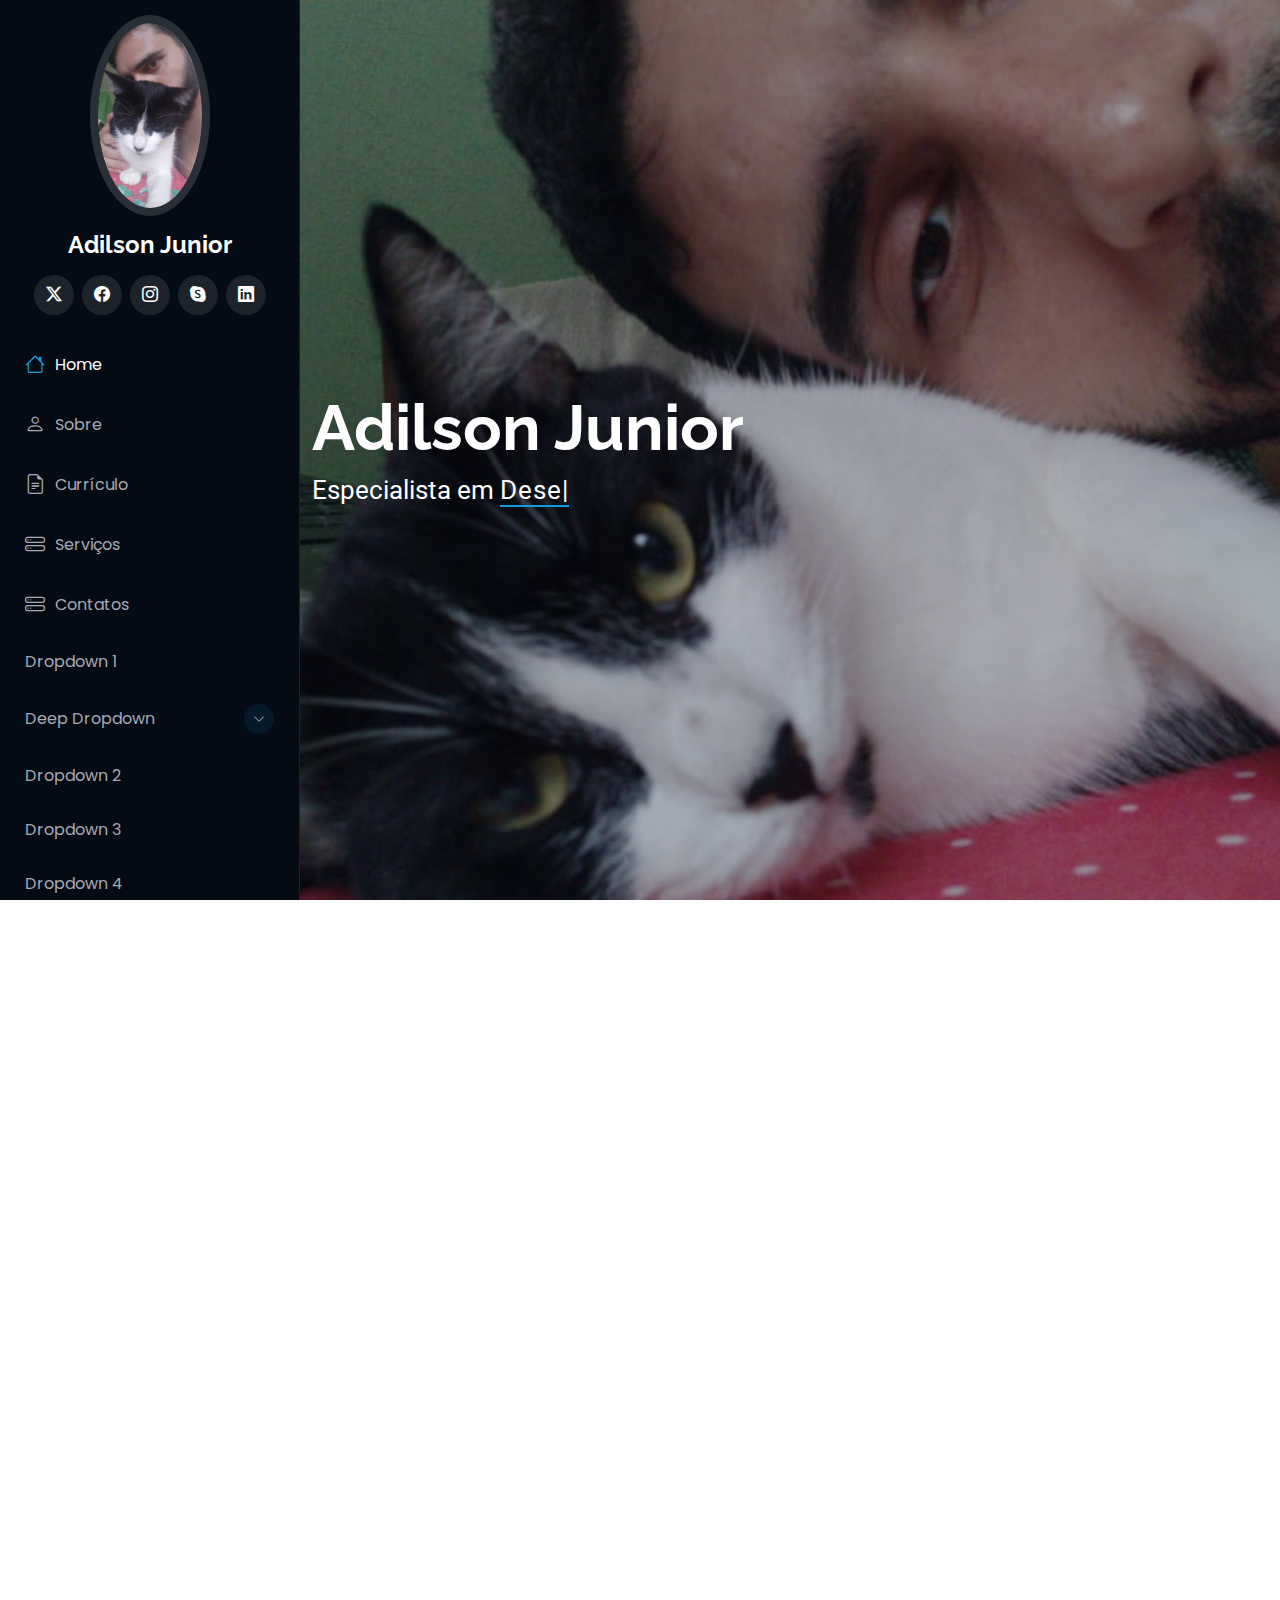
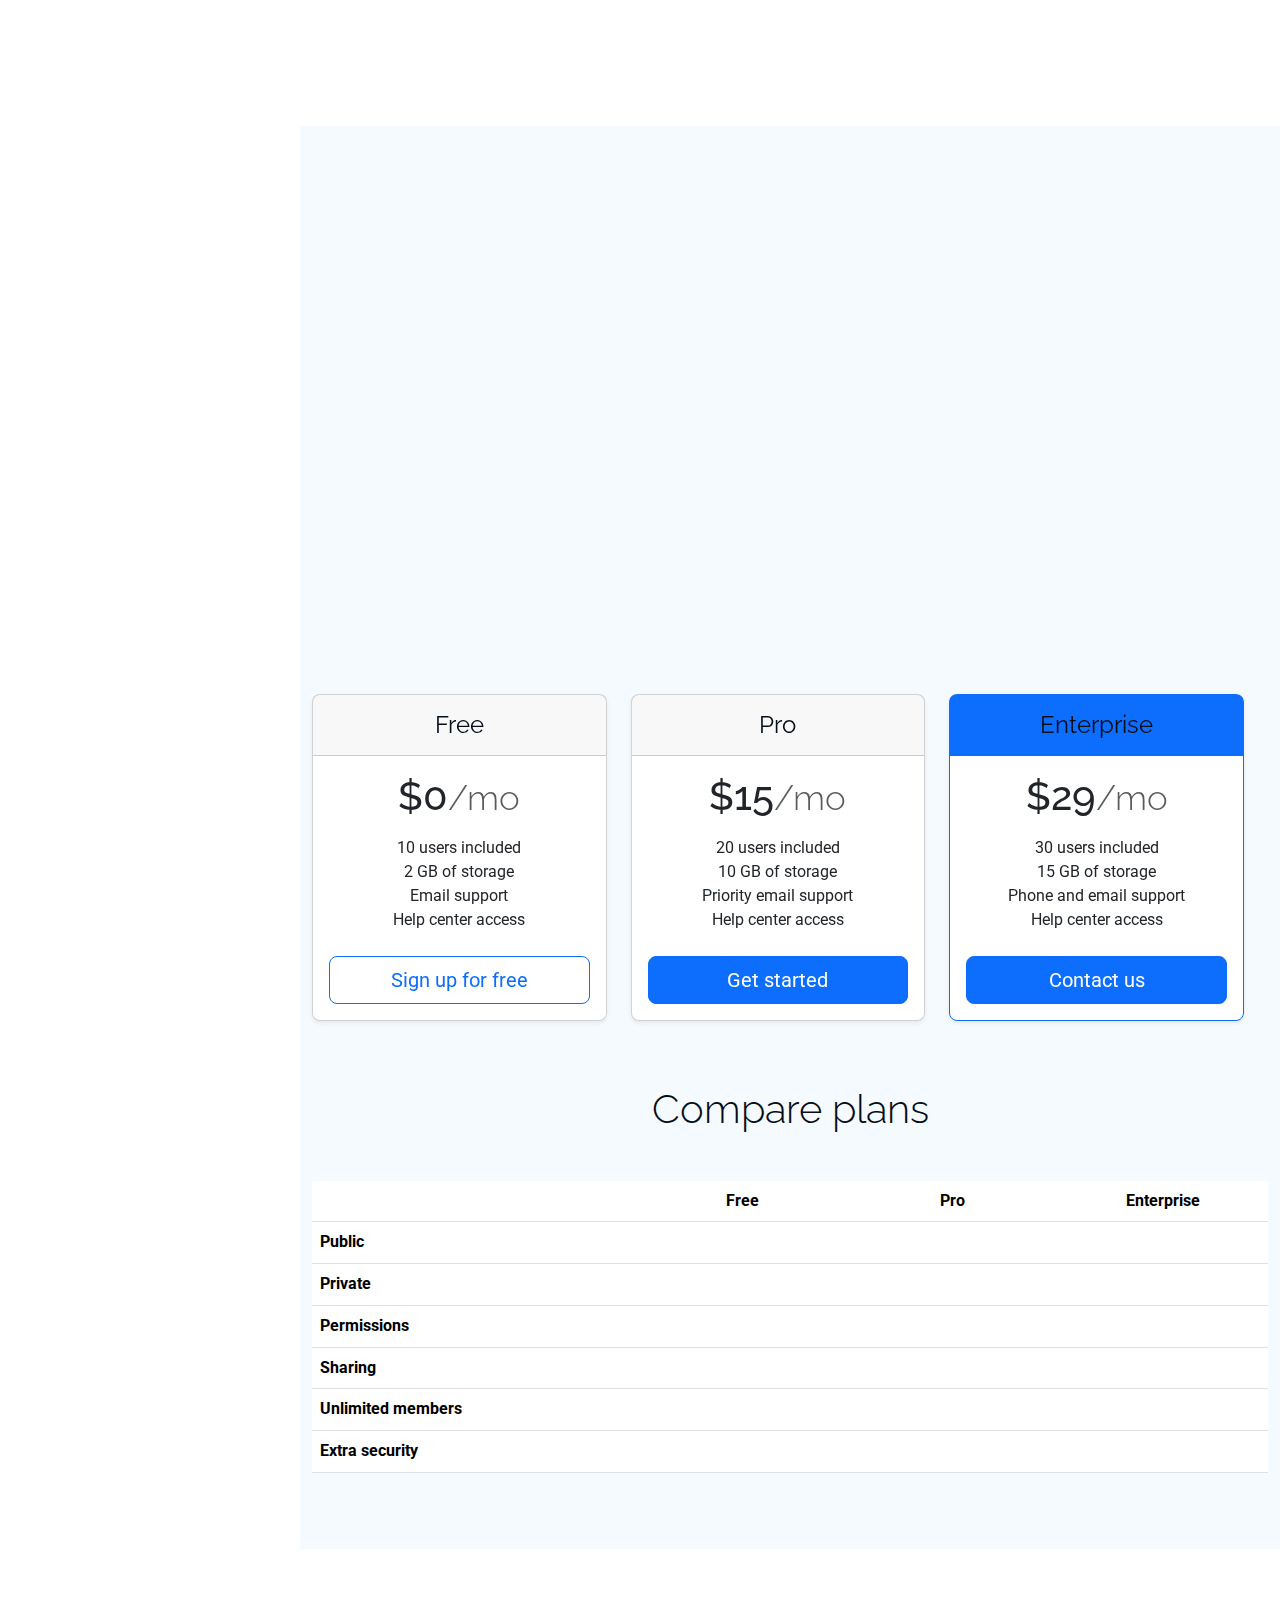
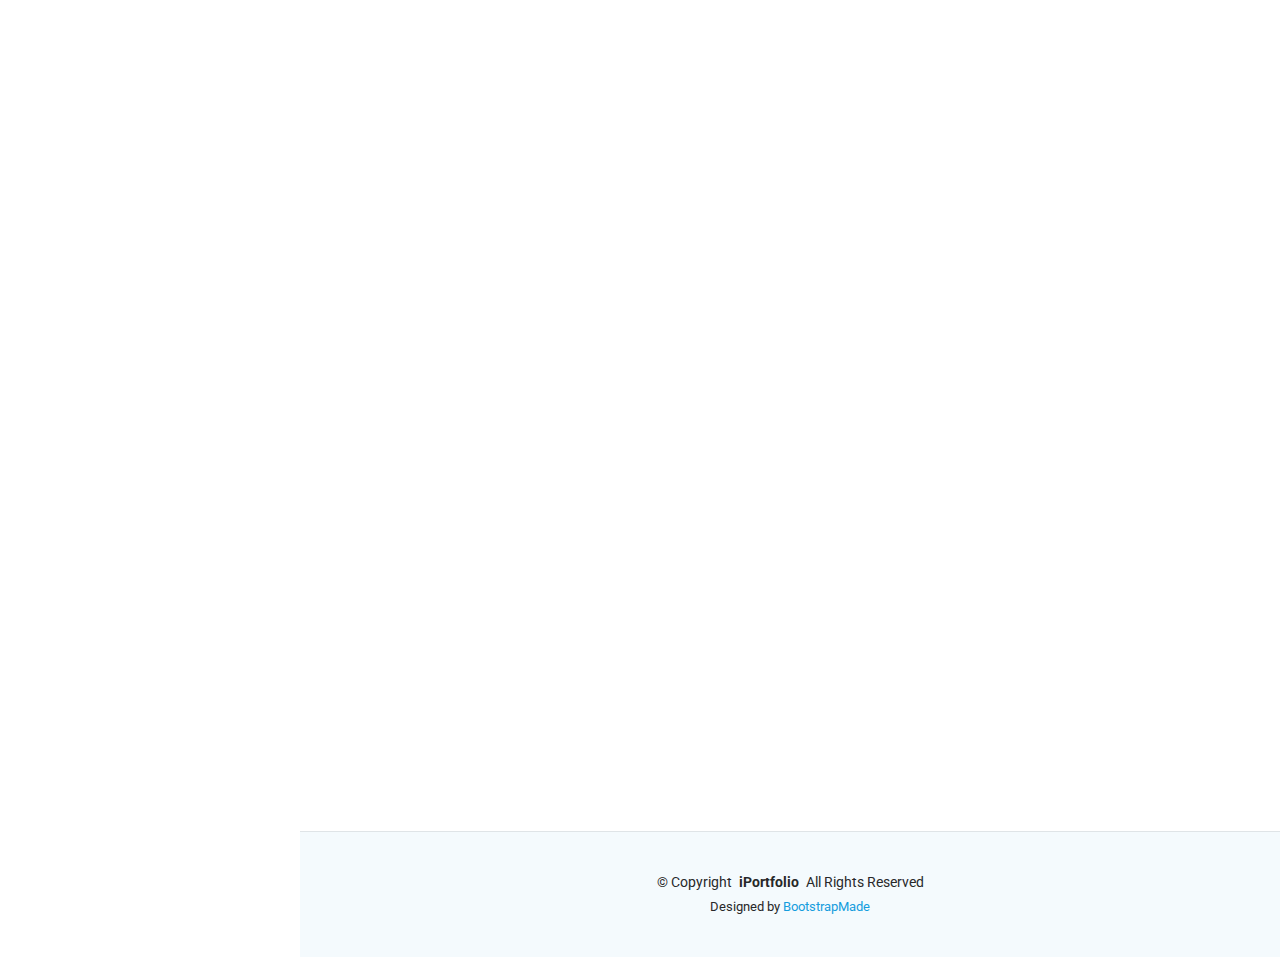
<file: index.html>
<!DOCTYPE html>
<html lang="pt-br">

<head>
  <meta charset="utf-8">
  <meta content="width=device-width, initial-scale=1.0" name="viewport">
  <title>Adilson Junior</title>
  <meta content="" name="description">
  <meta content="" name="keywords">

  <!-- Favicons -->
  <link href="assets/img/favicon.ico" rel="icon">
  <link href="assets/img/apple-touch-icon.png" rel="apple-touch-icon">

  <!-- Fonts -->
  <link href="https://fonts.googleapis.com" rel="preconnect">
  <link href="https://fonts.gstatic.com" rel="preconnect" crossorigin>
  <link href="https://fonts.googleapis.com/css2?family=Roboto:ital,wght@0,100;0,300;0,400;0,500;0,700;0,900;1,100;1,300;1,400;1,500;1,700;1,900&family=Poppins:ital,wght@0,100;0,200;0,300;0,400;0,500;0,600;0,700;0,800;0,900;1,100;1,200;1,300;1,400;1,500;1,600;1,700;1,800;1,900&family=Raleway:ital,wght@0,100;0,200;0,300;0,400;0,500;0,600;0,700;0,800;0,900;1,100;1,200;1,300;1,400;1,500;1,600;1,700;1,800;1,900&display=swap" rel="stylesheet">

  <!-- Vendor CSS Files -->
  <link href="assets/vendor/bootstrap/css/bootstrap.min.css" rel="stylesheet">
  <link href="assets/vendor/bootstrap-icons/bootstrap-icons.css" rel="stylesheet">
  <link href="assets/vendor/aos/aos.css" rel="stylesheet">
  <link href="assets/vendor/glightbox/css/glightbox.min.css" rel="stylesheet">
  <link href="assets/vendor/swiper/swiper-bundle.min.css" rel="stylesheet">

  <!-- Main CSS File -->
  <link href="assets/css/main.css" rel="stylesheet">

  <!-- =======================================================
  * Template Name: iPortfolio
  * Template URL: https://bootstrapmade.com/iportfolio-bootstrap-portfolio-websites-template/
  * Updated: Jun 29 2024 with Bootstrap v5.3.3
  * Author: BootstrapMade.com
  * License: https://bootstrapmade.com/license/
  ======================================================== -->
</head>

<body class="index-page">

  <header id="header" class="header dark-background d-flex flex-column">
    <i class="header-toggle d-xl-none bi bi-list"></i>

    <div class="profile-img">
      <img src="assets/img/my-profile-img.jpg" alt="" class="img-fluid rounded-circle">
    </div>

    <a href="index.html" class="logo d-flex align-items-center justify-content-center">
      <!-- Uncomment the line below if you also wish to use an image logo -->
      <!-- <img src="assets/img/logo.png" alt=""> -->
      <h1 class="sitename">Adilson Junior</h1>
    </a>

    <div class="social-links text-center">
      <a href="#" class="twitter"><i class="bi bi-twitter-x"></i></a>
      <a href="#" class="facebook"><i class="bi bi-facebook"></i></a>
      <a href="#" class="instagram"><i class="bi bi-instagram"></i></a>
      <a href="#" class="google-plus"><i class="bi bi-skype"></i></a>
      <a href="#" class="linkedin"><i class="bi bi-linkedin"></i></a>
    </div>

    <nav id="navmenu" class="navmenu">
      <ul>
        <li><a href="#hero" class="active"><i class="bi bi-house navicon"></i>Home</a></li>
        <li><a href="#about"><i class="bi bi-person navicon"></i>Sobre</a></li>
        <li><a href="#resume"><i class="bi bi-file-earmark-text navicon"></i>Currículo</a></li>
        <li><a href="#services"><i class="bi bi-hdd-stack navicon"></i>Serviços</a></li>
        <li><a href="#contact"><i class="bi bi-hdd-stack navicon"></i>Contatos</a></li>
          <ul>
            <li><a href="#">Dropdown 1</a></li>
            <li class="dropdown"><a href="#"><span>Deep Dropdown</span> <i class="bi bi-chevron-down toggle-dropdown"></i></a>
              <ul>
                <li><a href="#">Deep Dropdown 1</a></li>
                <li><a href="#">Deep Dropdown 2</a></li>
                <li><a href="#">Deep Dropdown 3</a></li>
                <li><a href="#">Deep Dropdown 4</a></li>
                <li><a href="#">Deep Dropdown 5</a></li>
              </ul>
            </li>
            <li><a href="#">Dropdown 2</a></li>
            <li><a href="#">Dropdown 3</a></li>
            <li><a href="#">Dropdown 4</a></li>
          </ul>
        </li>
        <li><a href="#contact"><i class="bi bi-envelope navicon"></i> Contact</a></li>
      </ul>
    </nav>

  </header>

  <main class="main">

    <!-- Hero Section -->
    <section id="hero" class="hero section dark-background">

      <img src="assets/img/hero-bg.jpg" alt="" data-aos="fade-in" class="">

      <div class="container" data-aos="fade-up" data-aos-delay="100">
        <h2>Adilson Junior</h2>
        <p>Especialista em <span class="typed" data-typed-items="HTML!, CSS!, JavaScript!">Desenvolvimento!</span><span class="typed-cursor typed-cursor--blink" aria-hidden="true"></span><span class="typed-cursor typed-cursor--blink" aria-hidden="true"></span></p>
      </div>

    </section><!-- /Hero Section -->

    <!-- About Section -->
    <section id="about" class="about section">

      <!-- Section Title -->
      <div class="container section-title" data-aos="fade-up">
        <h2>About</h2>
        <p>Magnam dolores commodi suscipit. Necessitatibus eius consequatur ex aliquid fuga eum quidem. Sit sint consectetur velit. Quisquam quos quisquam cupiditate. Et nemo qui impedit suscipit alias ea. Quia fugiat sit in iste officiis commodi quidem hic quas.</p>
      </div><!-- End Section Title -->

      <div class="container" data-aos="fade-up" data-aos-delay="100">

        <div class="row gy-4 justify-content-center">
          <div class="col-lg-4">
            <img src="assets/img/my-profile-img.jpg" class="img-fluid" alt="">
          </div>
          <div class="col-lg-8 content">
            <h2>UI/UX Designer &amp; Web Developer.</h2>
            <p class="fst-italic py-3">
              Lorem ipsum dolor sit amet, consectetur adipiscing elit, sed do eiusmod tempor incididunt ut labore et dolore
              magna aliqua.
            </p>
            <div class="row">
              <div class="col-lg-6">
                <ul>
                  <li><i class="bi bi-chevron-right"></i> <strong>Birthday:</strong> <span>1 May 1995</span></li>
                  <li><i class="bi bi-chevron-right"></i> <strong>Website:</strong> <span>www.example.com</span></li>
                  <li><i class="bi bi-chevron-right"></i> <strong>Phone:</strong> <span>+123 456 7890</span></li>
                  <li><i class="bi bi-chevron-right"></i> <strong>City:</strong> <span>São José de Ribamar - MA - Brasil.</span></li>
                </ul>
              </div>
              <div class="col-lg-6">
                <ul>
                  <li><i class="bi bi-chevron-right"></i> <strong>Age:</strong> <span>30</span></li>
                  <li><i class="bi bi-chevron-right"></i> <strong>Degree:</strong> <span>Master</span></li>
                  <li><i class="bi bi-chevron-right"></i> <strong>Email:</strong> <span>email@example.com</span></li>
                  <li><i class="bi bi-chevron-right"></i> <strong>Freelance:</strong> <span>Available</span></li>
                </ul>
              </div>
            </div>
            <p class="py-3">
              Officiis eligendi itaque labore et dolorum mollitia officiis optio vero. Quisquam sunt adipisci omnis et ut. Nulla accusantium dolor incidunt officia tempore. Et eius omnis.
              Cupiditate ut dicta maxime officiis quidem quia. Sed et consectetur qui quia repellendus itaque neque.
            </p>
          </div>
        </div>

      </div>

    </section><!-- /About Section -->

    <!-- Skills Section -->
    <section id="skills" class="skills section light-background">

      <!-- Section Title -->
      <div class="container section-title" data-aos="fade-up">
        <h2>Skills</h2>
        <p>Necessitatibus eius consequatur ex aliquid fuga eum quidem sint consectetur velit</p>
      </div><!-- End Section Title -->

      <div class="container" data-aos="fade-up" data-aos-delay="100">

        <div class="row skills-content skills-animation">

          <div class="col-lg-6">

            <div class="progress">
              <span class="skill"><span>HTML</span> <i class="val">100%</i></span>
              <div class="progress-bar-wrap">
                <div class="progress-bar" role="progressbar" aria-valuenow="100" aria-valuemin="0" aria-valuemax="100"></div>
              </div>
            </div><!-- End Skills Item -->

            <div class="progress">
              <span class="skill"><span>CSS</span> <i class="val">90%</i></span>
              <div class="progress-bar-wrap">
                <div class="progress-bar" role="progressbar" aria-valuenow="90" aria-valuemin="0" aria-valuemax="100"></div>
              </div>
            </div><!-- End Skills Item -->

            <div class="progress">
              <span class="skill"><span>JavaScript</span> <i class="val">75%</i></span>
              <div class="progress-bar-wrap">
                <div class="progress-bar" role="progressbar" aria-valuenow="75" aria-valuemin="0" aria-valuemax="100"></div>
              </div>
            </div><!-- End Skills Item -->

          </div>

          <div class="col-lg-6">

            <div class="progress">
              <span class="skill"><span>PHP</span> <i class="val">80%</i></span>
              <div class="progress-bar-wrap">
                <div class="progress-bar" role="progressbar" aria-valuenow="80" aria-valuemin="0" aria-valuemax="100"></div>
              </div>
            </div><!-- End Skills Item -->

            <div class="progress">
              <span class="skill"><span>WordPress/CMS</span> <i class="val">90%</i></span>
              <div class="progress-bar-wrap">
                <div class="progress-bar" role="progressbar" aria-valuenow="90" aria-valuemin="0" aria-valuemax="100"></div>
              </div>
            </div><!-- End Skills Item -->

            <div class="progress">
              <span class="skill"><span>Photoshop</span> <i class="val">55%</i></span>
              <div class="progress-bar-wrap">
                <div class="progress-bar" role="progressbar" aria-valuenow="55" aria-valuemin="0" aria-valuemax="100"></div>
              </div>
            </div><!-- End Skills Item -->

          </div>

        </div>

      </div>

    </section><!-- /Skills Section -->

    <!-- Resume Section -->
    <section id="resume" class="resume section">

      <!-- Section Title -->
      <div class="container section-title" data-aos="fade-up">
        <h2>Resume</h2>
        <p>Magnam dolores commodi suscipit. Necessitatibus eius consequatur ex aliquid fuga eum quidem. Sit sint consectetur velit. Quisquam quos quisquam cupiditate. Et nemo qui impedit suscipit alias ea. Quia fugiat sit in iste officiis commodi quidem hic quas.</p>
      </div><!-- End Section Title -->

      <div class="container">

        <div class="row">

          <div class="col-lg-6" data-aos="fade-up" data-aos-delay="100">
            <h3 class="resume-title">Sumary</h3>

            <div class="resume-item pb-0">
              <h4>Brandon Johnson</h4>
              <p><em>Innovative and deadline-driven Graphic Designer with 3+ years of experience designing and developing user-centered digital/print marketing material from initial concept to final, polished deliverable.</em></p>
              <ul>
                <li>Portland par 127,Orlando, FL</li>
                <li>(123) 456-7891</li>
                <li>alice.barkley@example.com</li>
              </ul>
            </div><!-- Edn Resume Item -->

            <h3 class="resume-title">Education</h3>
            <div class="resume-item">
              <h4>Master of Fine Arts &amp; Graphic Design</h4>
              <h5>2015 - 2016</h5>
              <p><em>Rochester Institute of Technology, Rochester, NY</em></p>
              <p>Qui deserunt veniam. Et sed aliquam labore tempore sed quisquam iusto autem sit. Ea vero voluptatum qui ut dignissimos deleniti nerada porti sand markend</p>
            </div><!-- Edn Resume Item -->

            <div class="resume-item">
              <h4>Bachelor of Fine Arts &amp; Graphic Design</h4>
              <h5>2010 - 2014</h5>
              <p><em>Rochester Institute of Technology, Rochester, NY</em></p>
              <p>Quia nobis sequi est occaecati aut. Repudiandae et iusto quae reiciendis et quis Eius vel ratione eius unde vitae rerum voluptates asperiores voluptatem Earum molestiae consequatur neque etlon sader mart dila</p>
            </div><!-- Edn Resume Item -->

          </div>

          <div class="col-lg-6" data-aos="fade-up" data-aos-delay="200">
            <h3 class="resume-title">Professional Experience</h3>
            <div class="resume-item">
              <h4>Senior graphic design specialist</h4>
              <h5>2019 - Present</h5>
              <p><em>Experion, New York, NY </em></p>
              <ul>
                <li>Lead in the design, development, and implementation of the graphic, layout, and production communication materials</li>
                <li>Delegate tasks to the 7 members of the design team and provide counsel on all aspects of the project. </li>
                <li>Supervise the assessment of all graphic materials in order to ensure quality and accuracy of the design</li>
                <li>Oversee the efficient use of production project budgets ranging from $2,000 - $25,000</li>
              </ul>
            </div><!-- Edn Resume Item -->

            <div class="resume-item">
              <h4>Graphic design specialist</h4>
              <h5>2017 - 2018</h5>
              <p><em>Stepping Stone Advertising, New York, NY</em></p>
              <ul>
                <li>Developed numerous marketing programs (logos, brochures,infographics, presentations, and advertisements).</li>
                <li>Managed up to 5 projects or tasks at a given time while under pressure</li>
                <li>Recommended and consulted with clients on the most appropriate graphic design</li>
                <li>Created 4+ design presentations and proposals a month for clients and account managers</li>
              </ul>
            </div><!-- Edn Resume Item -->

          </div>

        </div>

      </div>

    </section><!-- /Resume Section -->

    <!-- Services Section -->
    <section id="services" class="services section light-background">

      <!-- Section Title -->
      <div class="container section-title" data-aos="fade-up">
        <h2>Services</h2>
        <p>Magnam dolores commodi suscipit. Necessitatibus eius consequatur ex aliquid fuga eum quidem. Sit sint consectetur velit. Quisquam quos quisquam cupiditate. Et nemo qui impedit suscipit alias ea. Quia fugiat sit in iste officiis commodi quidem hic quas.</p>
      </div><!-- End Section Title -->

      <div class="container">

        <div class="row gy-4">

          <div class="col-lg-4 col-md-6 service-item d-flex" data-aos="fade-up" data-aos-delay="100">
            <div class="icon flex-shrink-0"><i class="bi bi-briefcase"></i></div>
            <div>
              <h4 class="title"><a href="service-details.html" class="stretched-link">Lorem Ipsum</a></h4>
              <p class="description">Voluptatum deleniti atque corrupti quos dolores et quas molestias excepturi sint occaecati cupiditate non provident</p>
            </div>
          </div>
          <!-- End Service Item -->

          <div class="col-lg-4 col-md-6 service-item d-flex" data-aos="fade-up" data-aos-delay="200">
            <div class="icon flex-shrink-0"><i class="bi bi-card-checklist"></i></div>
            <div>
              <h4 class="title"><a href="service-details.html" class="stretched-link">Dolor Sitema</a></h4>
              <p class="description">Minim veniam, quis nostrud exercitation ullamco laboris nisi ut aliquip ex ea commodo consequat tarad limino ata</p>
            </div>
          </div><!-- End Service Item -->

          <div class="col-lg-4 col-md-6 service-item d-flex" data-aos="fade-up" data-aos-delay="300">
            <div class="icon flex-shrink-0"><i class="bi bi-bar-chart"></i></div>
            <div>
              <h4 class="title"><a href="service-details.html" class="stretched-link">Sed ut perspiciatis</a></h4>
              <p class="description">Duis aute irure dolor in reprehenderit in voluptate velit esse cillum dolore eu fugiat nulla pariatur</p>
            </div>
          </div><!-- End Service Item -->

          <div class="col-lg-4 col-md-6 service-item d-flex" data-aos="fade-up" data-aos-delay="400">
            <div class="icon flex-shrink-0"><i class="bi bi-binoculars"></i></div>
            <div>
              <h4 class="title"><a href="service-details.html" class="stretched-link">Magni Dolores</a></h4>
              <p class="description">Excepteur sint occaecat cupidatat non proident, sunt in culpa qui officia deserunt mollit anim id est laborum</p>
            </div>
          </div><!-- End Service Item -->

          <div class="col-lg-4 col-md-6 service-item d-flex" data-aos="fade-up" data-aos-delay="500">
            <div class="icon flex-shrink-0"><i class="bi bi-brightness-high"></i></div>
            <div>
              <h4 class="title"><a href="service-details.html" class="stretched-link">Nemo Enim</a></h4>
              <p class="description">At vero eos et accusamus et iusto odio dignissimos ducimus qui blanditiis praesentium voluptatum deleniti atque</p>
            </div>
          </div><!-- End Service Item -->

          <div class="col-lg-4 col-md-6 service-item d-flex" data-aos="fade-up" data-aos-delay="600">
            <div class="icon flex-shrink-0"><i class="bi bi-calendar4-week"></i></div>
            <div>
              <h4 class="title"><a href="service-details.html" class="stretched-link">Eiusmod Tempor</a></h4>
              <p class="description">Et harum quidem rerum facilis est et expedita distinctio. Nam libero tempore, cum soluta nobis est eligendi</p>
            </div>
          </div><!-- End Service Item -->

            <div class="row row-cols-1 row-cols-md-3 mb-3 text-center">
              <div class="col">
                <div class="card mb-4 rounded-3 shadow-sm">
                  <div class="card-header py-3">
                    <h4 class="my-0 fw-normal">Free</h4>
                  </div>
                  <div class="card-body">
                    <h1 class="card-title pricing-card-title">$0<small class="text-body-secondary fw-light">/mo</small></h1>
                    <ul class="list-unstyled mt-3 mb-4">
                      <li>10 users included</li>
                      <li>2 GB of storage</li>
                      <li>Email support</li>
                      <li>Help center access</li>
                    </ul>
                    <a href="#contact" type="button" class="w-100 btn btn-lg btn-outline-primary">Sign up for free</a>
                  </div>
                </div>
              </div>
              <div class="col">
                <div class="card mb-4 rounded-3 shadow-sm">
                  <div class="card-header py-3">
                    <h4 class="my-0 fw-normal">Pro</h4>
                  </div>
                  <div class="card-body">
                    <h1 class="card-title pricing-card-title">$15<small class="text-body-secondary fw-light">/mo</small></h1>
                    <ul class="list-unstyled mt-3 mb-4">
                      <li>20 users included</li>
                      <li>10 GB of storage</li>
                      <li>Priority email support</li>
                      <li>Help center access</li>
                    </ul>
                    <button type="button" class="w-100 btn btn-lg btn-primary">Get started</button>
                  </div>
                </div>
              </div>
              <div class="col">
                <div class="card mb-4 rounded-3 shadow-sm border-primary">
                  <div class="card-header py-3 text-bg-primary border-primary">
                    <h4 class="my-0 fw-normal">Enterprise</h4>
                  </div>
                  <div class="card-body">
                    <h1 class="card-title pricing-card-title">$29<small class="text-body-secondary fw-light">/mo</small></h1>
                    <ul class="list-unstyled mt-3 mb-4">
                      <li>30 users included</li>
                      <li>15 GB of storage</li>
                      <li>Phone and email support</li>
                      <li>Help center access</li>
                    </ul>
                    <button type="button" class="w-100 btn btn-lg btn-primary">Contact us</button>
                  </div>
                </div>
              </div>
            </div>
        
            <h2 class="display-6 text-center mb-4">Compare plans</h2>
        
            <div class="table-responsive">
              <table class="table text-center">
                <thead>
                  <tr>
                    <th style="width: 34%;"></th>
                    <th style="width: 22%;">Free</th>
                    <th style="width: 22%;">Pro</th>
                    <th style="width: 22%;">Enterprise</th>
                  </tr>
                </thead>
                <tbody>
                  <tr>
                    <th scope="row" class="text-start">Public</th>
                    <td><svg class="bi" width="24" height="24"><use xlink:href="#check"></use></svg></td>
                    <td><svg class="bi" width="24" height="24"><use xlink:href="#check"></use></svg></td>
                    <td><svg class="bi" width="24" height="24"><use xlink:href="#check"></use></svg></td>
                  </tr>
                  <tr>
                    <th scope="row" class="text-start">Private</th>
                    <td></td>
                    <td><svg class="bi" width="24" height="24"><use xlink:href="#check"></use></svg></td>
                    <td><svg class="bi" width="24" height="24"><use xlink:href="#check"></use></svg></td>
                  </tr>
                </tbody>
        
                <tbody>
                  <tr>
                    <th scope="row" class="text-start">Permissions</th>
                    <td><svg class="bi" width="24" height="24"><use xlink:href="#check"></use></svg></td>
                    <td><svg class="bi" width="24" height="24"><use xlink:href="#check"></use></svg></td>
                    <td><svg class="bi" width="24" height="24"><use xlink:href="#check"></use></svg></td>
                  </tr>
                  <tr>
                    <th scope="row" class="text-start">Sharing</th>
                    <td></td>
                    <td><svg class="bi" width="24" height="24"><use xlink:href="#check"></use></svg></td>
                    <td><svg class="bi" width="24" height="24"><use xlink:href="#check"></use></svg></td>
                  </tr>
                  <tr>
                    <th scope="row" class="text-start">Unlimited members</th>
                    <td></td>
                    <td><svg class="bi" width="24" height="24"><use xlink:href="#check"></use></svg></td>
                    <td><svg class="bi" width="24" height="24"><use xlink:href="#check"></use></svg></td>
                  </tr>
                  <tr>
                    <th scope="row" class="text-start">Extra security</th>
                    <td></td>
                    <td></td>
                    <td><svg class="bi" width="24" height="24"><use xlink:href="#check"></use></svg></td>
                  </tr>
                </tbody>
              </table>
            </div>

        </div>

      </div>

    </section><!-- /Services Section -->

    <!-- Contact Section -->
    <section id="contact" class="contact section">

      <!-- Section Title -->
      <div class="container section-title" data-aos="fade-up">
        <h2>Contact</h2>
        <p>Necessitatibus eius consequatur ex aliquid fuga eum quidem sint consectetur velit</p>
      </div><!-- End Section Title -->

      <div class="container" data-aos="fade-up" data-aos-delay="100">

        <div class="row gy-4">

          <div class="col-lg-12">

            <div class="info-wrap">
              <div class="info-item d-flex" data-aos="fade-up" data-aos-delay="200">
                <i class="bi bi-geo-alt flex-shrink-0"></i>
                <div>
                  <h3>Address</h3>
                  <p>A108 Adam Street, New York, NY 535022</p>
                </div>
              </div><!-- End Info Item -->

              <div class="info-item d-flex" data-aos="fade-up" data-aos-delay="300">
                <i class="bi bi-telephone flex-shrink-0"></i>
                <div>
                  <h3>Call Us</h3>
                  <p>+1 5589 55488 55</p>
                </div>
              </div><!-- End Info Item -->

              <div class="info-item d-flex" data-aos="fade-up" data-aos-delay="400">
                <i class="bi bi-envelope flex-shrink-0"></i>
                <div>
                  <h3>Email Us</h3>
                  <p>info@example.com</p>
                </div>
              </div><!-- End Info Item -->
                <iframe src="https://www.google.com/maps/embed?pb=!1m18!1m12!1m3!1d90190.02162163772!2d-44.18143091869439!3d-2.5480671759127995!2m3!1f0!2f0!3f0!3m2!1i1024!2i768!4f13.1!3m3!1m2!1s0x7f6968b33fea777%3A0xef3e1f3623a6fbba!2zU8OjbyBKb3PDqSBkZSBSaWJhbWFyLCBNQQ!5e0!3m2!1spt-BR!2sbr!4v1722342995520!5m2!1spt-BR!2sbr" frameborder="0" style="border:0; width: 100%; height: 270px;" allowfullscreen="" loading="lazy" referrerpolicy="no-referrer-when-downgrade"></iframe>
            </div>
          </div>
        </div>

      </div>

    </section><!-- /Contact Section -->

  </main>

  <footer id="footer" class="footer position-relative light-background">

    <div class="container">
      <div class="copyright text-center ">
        <p>© <span>Copyright</span> <strong class="px-1 sitename">iPortfolio</strong> <span>All Rights Reserved</span></p>
      </div>
      <div class="credits">
        <!-- All the links in the footer should remain intact. -->
        <!-- You can delete the links only if you've purchased the pro version. -->
        <!-- Licensing information: https://bootstrapmade.com/license/ -->
        <!-- Purchase the pro version with working PHP/AJAX contact form: [buy-url] -->
        Designed by <a href="https://bootstrapmade.com/">BootstrapMade</a>
      </div>
    </div>

  </footer>

  <!-- Scroll Top -->
  <a href="#" id="scroll-top" class="scroll-top d-flex align-items-center justify-content-center"><i class="bi bi-arrow-up-short"></i></a>

  <!-- Preloader -->
  <div id="preloader"></div>

  <!-- Vendor JS Files -->
  <script src="assets/vendor/bootstrap/js/bootstrap.bundle.min.js"></script>
  <script src="assets/vendor/php-email-form/validate.js"></script>
  <script src="assets/vendor/aos/aos.js"></script>
  <script src="assets/vendor/typed.js/typed.umd.js"></script>
  <script src="assets/vendor/purecounter/purecounter_vanilla.js"></script>
  <script src="assets/vendor/waypoints/noframework.waypoints.js"></script>
  <script src="assets/vendor/glightbox/js/glightbox.min.js"></script>
  <script src="assets/vendor/imagesloaded/imagesloaded.pkgd.min.js"></script>
  <script src="assets/vendor/isotope-layout/isotope.pkgd.min.js"></script>
  <script src="assets/vendor/swiper/swiper-bundle.min.js"></script>

  <!-- Main JS File -->
  <script src="assets/js/main.js"></script>

</body>

</html>
</file>
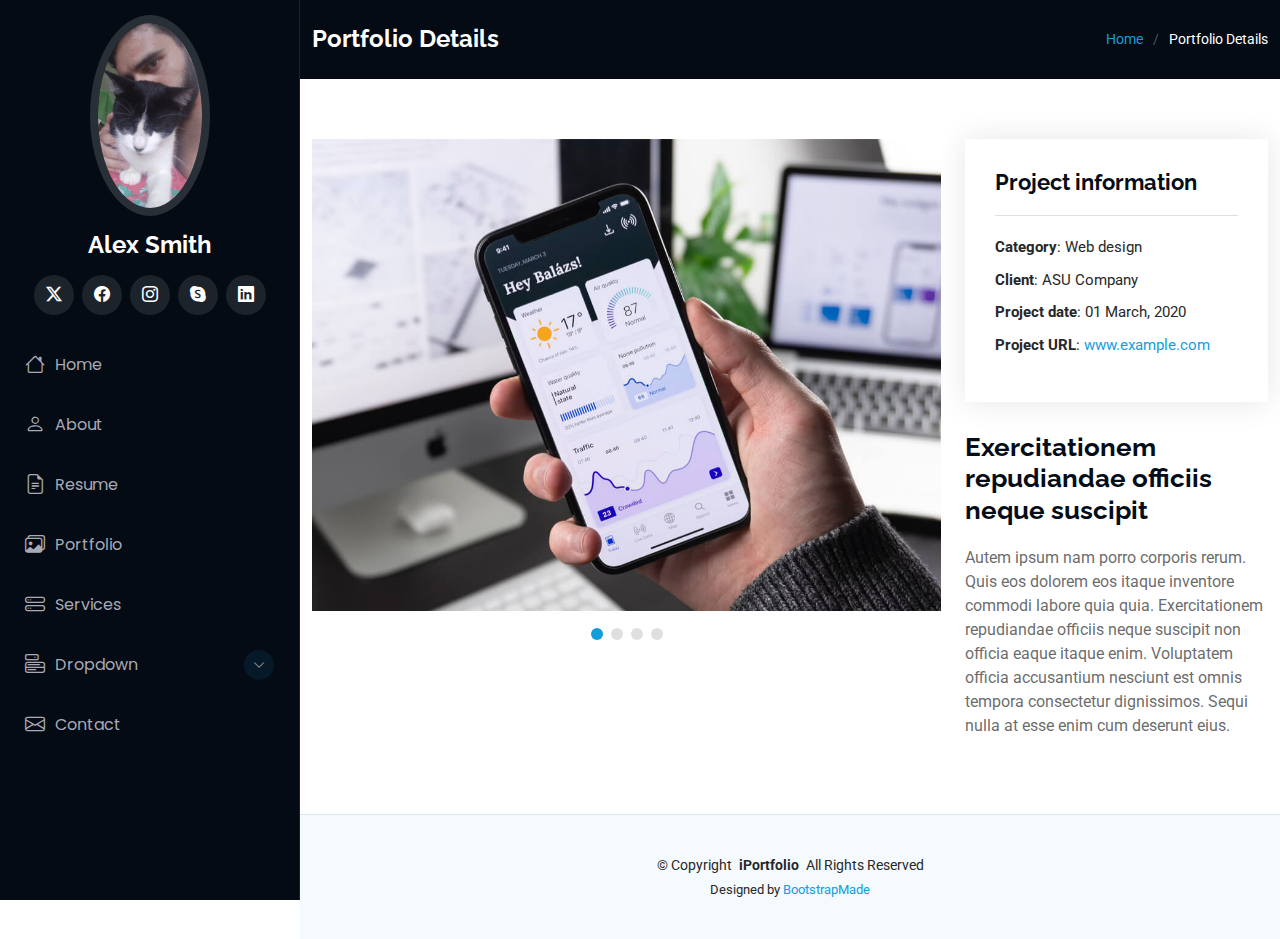
<file: portfolio-details.html>
<!DOCTYPE html>
<html lang="en">

<head>
  <meta charset="utf-8">
  <meta content="width=device-width, initial-scale=1.0" name="viewport">
  <title>Portfolio Details - iPortfolio Bootstrap Template</title>
  <meta content="" name="description">
  <meta content="" name="keywords">

  <!-- Favicons -->
  <link href="assets/img/favicon.png" rel="icon">
  <link href="assets/img/apple-touch-icon.png" rel="apple-touch-icon">

  <!-- Fonts -->
  <link href="https://fonts.googleapis.com" rel="preconnect">
  <link href="https://fonts.gstatic.com" rel="preconnect" crossorigin>
  <link href="https://fonts.googleapis.com/css2?family=Roboto:ital,wght@0,100;0,300;0,400;0,500;0,700;0,900;1,100;1,300;1,400;1,500;1,700;1,900&family=Poppins:ital,wght@0,100;0,200;0,300;0,400;0,500;0,600;0,700;0,800;0,900;1,100;1,200;1,300;1,400;1,500;1,600;1,700;1,800;1,900&family=Raleway:ital,wght@0,100;0,200;0,300;0,400;0,500;0,600;0,700;0,800;0,900;1,100;1,200;1,300;1,400;1,500;1,600;1,700;1,800;1,900&display=swap" rel="stylesheet">

  <!-- Vendor CSS Files -->
  <link href="assets/vendor/bootstrap/css/bootstrap.min.css" rel="stylesheet">
  <link href="assets/vendor/bootstrap-icons/bootstrap-icons.css" rel="stylesheet">
  <link href="assets/vendor/aos/aos.css" rel="stylesheet">
  <link href="assets/vendor/glightbox/css/glightbox.min.css" rel="stylesheet">
  <link href="assets/vendor/swiper/swiper-bundle.min.css" rel="stylesheet">

  <!-- Main CSS File -->
  <link href="assets/css/main.css" rel="stylesheet">

  <!-- =======================================================
  * Template Name: iPortfolio
  * Template URL: https://bootstrapmade.com/iportfolio-bootstrap-portfolio-websites-template/
  * Updated: Jun 29 2024 with Bootstrap v5.3.3
  * Author: BootstrapMade.com
  * License: https://bootstrapmade.com/license/
  ======================================================== -->
</head>

<body class="portfolio-details-page">

  <header id="header" class="header dark-background d-flex flex-column">
    <i class="header-toggle d-xl-none bi bi-list"></i>

    <div class="profile-img">
      <img src="assets/img/my-profile-img.jpg" alt="" class="img-fluid rounded-circle">
    </div>

    <a href="index.html" class="logo d-flex align-items-center justify-content-center">
      <!-- Uncomment the line below if you also wish to use an image logo -->
      <!-- <img src="assets/img/logo.png" alt=""> -->
      <h1 class="sitename">Alex Smith</h1>
    </a>

    <div class="social-links text-center">
      <a href="#" class="twitter"><i class="bi bi-twitter-x"></i></a>
      <a href="#" class="facebook"><i class="bi bi-facebook"></i></a>
      <a href="#" class="instagram"><i class="bi bi-instagram"></i></a>
      <a href="#" class="google-plus"><i class="bi bi-skype"></i></a>
      <a href="#" class="linkedin"><i class="bi bi-linkedin"></i></a>
    </div>

    <nav id="navmenu" class="navmenu">
      <ul>
        <li><a href="#hero"><i class="bi bi-house navicon"></i>Home</a></li>
        <li><a href="#about"><i class="bi bi-person navicon"></i> About</a></li>
        <li><a href="#resume"><i class="bi bi-file-earmark-text navicon"></i> Resume</a></li>
        <li><a href="#portfolio"><i class="bi bi-images navicon"></i> Portfolio</a></li>
        <li><a href="#services"><i class="bi bi-hdd-stack navicon"></i> Services</a></li>
        <li class="dropdown"><a href="#"><i class="bi bi-menu-button navicon"></i> <span>Dropdown</span> <i class="bi bi-chevron-down toggle-dropdown"></i></a>
          <ul>
            <li><a href="#">Dropdown 1</a></li>
            <li class="dropdown"><a href="#"><span>Deep Dropdown</span> <i class="bi bi-chevron-down toggle-dropdown"></i></a>
              <ul>
                <li><a href="#">Deep Dropdown 1</a></li>
                <li><a href="#">Deep Dropdown 2</a></li>
                <li><a href="#">Deep Dropdown 3</a></li>
                <li><a href="#">Deep Dropdown 4</a></li>
                <li><a href="#">Deep Dropdown 5</a></li>
              </ul>
            </li>
            <li><a href="#">Dropdown 2</a></li>
            <li><a href="#">Dropdown 3</a></li>
            <li><a href="#">Dropdown 4</a></li>
          </ul>
        </li>
        <li><a href="#contact"><i class="bi bi-envelope navicon"></i> Contact</a></li>
      </ul>
    </nav>

  </header>

  <main class="main">

    <!-- Page Title -->
    <div class="page-title dark-background">
      <div class="container d-lg-flex justify-content-between align-items-center">
        <h1 class="mb-2 mb-lg-0">Portfolio Details</h1>
        <nav class="breadcrumbs">
          <ol>
            <li><a href="index.html">Home</a></li>
            <li class="current">Portfolio Details</li>
          </ol>
        </nav>
      </div>
    </div><!-- End Page Title -->

    <!-- Portfolio Details Section -->
    <section id="portfolio-details" class="portfolio-details section">

      <div class="container" data-aos="fade-up" data-aos-delay="100">

        <div class="row gy-4">

          <div class="col-lg-8">
            <div class="portfolio-details-slider swiper init-swiper">

              <script type="application/json" class="swiper-config">
                {
                  "loop": true,
                  "speed": 600,
                  "autoplay": {
                    "delay": 5000
                  },
                  "slidesPerView": "auto",
                  "pagination": {
                    "el": ".swiper-pagination",
                    "type": "bullets",
                    "clickable": true
                  }
                }
              </script>

              <div class="swiper-wrapper align-items-center">

                <div class="swiper-slide">
                  <img src="assets/img/portfolio/app-1.jpg" alt="">
                </div>

                <div class="swiper-slide">
                  <img src="assets/img/portfolio/product-1.jpg" alt="">
                </div>

                <div class="swiper-slide">
                  <img src="assets/img/portfolio/branding-1.jpg" alt="">
                </div>

                <div class="swiper-slide">
                  <img src="assets/img/portfolio/books-1.jpg" alt="">
                </div>

              </div>
              <div class="swiper-pagination"></div>
            </div>
          </div>

          <div class="col-lg-4">
            <div class="portfolio-info" data-aos="fade-up" data-aos-delay="200">
              <h3>Project information</h3>
              <ul>
                <li><strong>Category</strong>: Web design</li>
                <li><strong>Client</strong>: ASU Company</li>
                <li><strong>Project date</strong>: 01 March, 2020</li>
                <li><strong>Project URL</strong>: <a href="#">www.example.com</a></li>
              </ul>
            </div>
            <div class="portfolio-description" data-aos="fade-up" data-aos-delay="300">
              <h2>Exercitationem repudiandae officiis neque suscipit</h2>
              <p>
                Autem ipsum nam porro corporis rerum. Quis eos dolorem eos itaque inventore commodi labore quia quia. Exercitationem repudiandae officiis neque suscipit non officia eaque itaque enim. Voluptatem officia accusantium nesciunt est omnis tempora consectetur dignissimos. Sequi nulla at esse enim cum deserunt eius.
              </p>
            </div>
          </div>

        </div>

      </div>

    </section><!-- /Portfolio Details Section -->

  </main>

  <footer id="footer" class="footer position-relative light-background">

    <div class="container">
      <div class="copyright text-center ">
        <p>© <span>Copyright</span> <strong class="px-1 sitename">iPortfolio</strong> <span>All Rights Reserved</span></p>
      </div>
      <div class="credits">
        <!-- All the links in the footer should remain intact. -->
        <!-- You can delete the links only if you've purchased the pro version. -->
        <!-- Licensing information: https://bootstrapmade.com/license/ -->
        <!-- Purchase the pro version with working PHP/AJAX contact form: [buy-url] -->
        Designed by <a href="https://bootstrapmade.com/">BootstrapMade</a>
      </div>
    </div>

  </footer>

  <!-- Scroll Top -->
  <a href="#" id="scroll-top" class="scroll-top d-flex align-items-center justify-content-center"><i class="bi bi-arrow-up-short"></i></a>

  <!-- Preloader -->
  <div id="preloader"></div>

  <!-- Vendor JS Files -->
  <script src="assets/vendor/bootstrap/js/bootstrap.bundle.min.js"></script>
  <script src="assets/vendor/php-email-form/validate.js"></script>
  <script src="assets/vendor/aos/aos.js"></script>
  <script src="assets/vendor/typed.js/typed.umd.js"></script>
  <script src="assets/vendor/purecounter/purecounter_vanilla.js"></script>
  <script src="assets/vendor/waypoints/noframework.waypoints.js"></script>
  <script src="assets/vendor/glightbox/js/glightbox.min.js"></script>
  <script src="assets/vendor/imagesloaded/imagesloaded.pkgd.min.js"></script>
  <script src="assets/vendor/isotope-layout/isotope.pkgd.min.js"></script>
  <script src="assets/vendor/swiper/swiper-bundle.min.js"></script>

  <!-- Main JS File -->
  <script src="assets/js/main.js"></script>

</body>

</html>
</file>
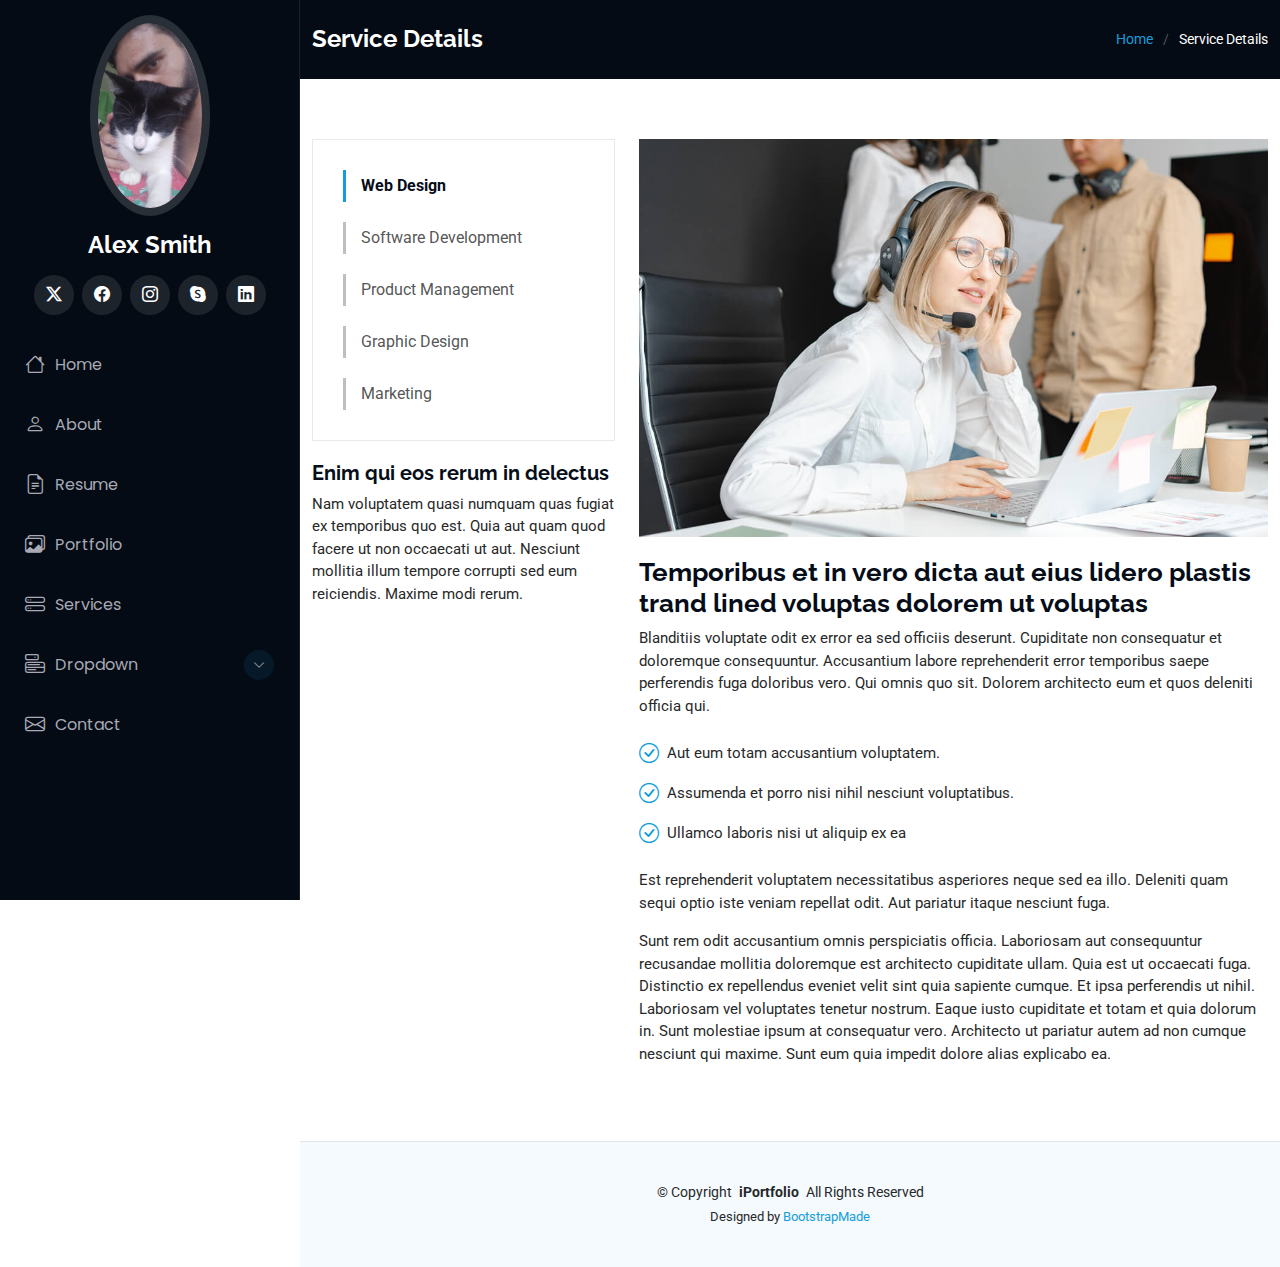
<file: service-details.html>
<!DOCTYPE html>
<html lang="en">

<head>
  <meta charset="utf-8">
  <meta content="width=device-width, initial-scale=1.0" name="viewport">
  <title>Service Details - iPortfolio Bootstrap Template</title>
  <meta content="" name="description">
  <meta content="" name="keywords">

  <!-- Favicons -->
  <link href="assets/img/favicon.png" rel="icon">
  <link href="assets/img/apple-touch-icon.png" rel="apple-touch-icon">

  <!-- Fonts -->
  <link href="https://fonts.googleapis.com" rel="preconnect">
  <link href="https://fonts.gstatic.com" rel="preconnect" crossorigin>
  <link href="https://fonts.googleapis.com/css2?family=Roboto:ital,wght@0,100;0,300;0,400;0,500;0,700;0,900;1,100;1,300;1,400;1,500;1,700;1,900&family=Poppins:ital,wght@0,100;0,200;0,300;0,400;0,500;0,600;0,700;0,800;0,900;1,100;1,200;1,300;1,400;1,500;1,600;1,700;1,800;1,900&family=Raleway:ital,wght@0,100;0,200;0,300;0,400;0,500;0,600;0,700;0,800;0,900;1,100;1,200;1,300;1,400;1,500;1,600;1,700;1,800;1,900&display=swap" rel="stylesheet">

  <!-- Vendor CSS Files -->
  <link href="assets/vendor/bootstrap/css/bootstrap.min.css" rel="stylesheet">
  <link href="assets/vendor/bootstrap-icons/bootstrap-icons.css" rel="stylesheet">
  <link href="assets/vendor/aos/aos.css" rel="stylesheet">
  <link href="assets/vendor/glightbox/css/glightbox.min.css" rel="stylesheet">
  <link href="assets/vendor/swiper/swiper-bundle.min.css" rel="stylesheet">

  <!-- Main CSS File -->
  <link href="assets/css/main.css" rel="stylesheet">

  <!-- =======================================================
  * Template Name: iPortfolio
  * Template URL: https://bootstrapmade.com/iportfolio-bootstrap-portfolio-websites-template/
  * Updated: Jun 29 2024 with Bootstrap v5.3.3
  * Author: BootstrapMade.com
  * License: https://bootstrapmade.com/license/
  ======================================================== -->
</head>

<body class="service-details-page">

  <header id="header" class="header dark-background d-flex flex-column">
    <i class="header-toggle d-xl-none bi bi-list"></i>

    <div class="profile-img">
      <img src="assets/img/my-profile-img.jpg" alt="" class="img-fluid rounded-circle">
    </div>

    <a href="index.html" class="logo d-flex align-items-center justify-content-center">
      <!-- Uncomment the line below if you also wish to use an image logo -->
      <!-- <img src="assets/img/logo.png" alt=""> -->
      <h1 class="sitename">Alex Smith</h1>
    </a>

    <div class="social-links text-center">
      <a href="#" class="twitter"><i class="bi bi-twitter-x"></i></a>
      <a href="#" class="facebook"><i class="bi bi-facebook"></i></a>
      <a href="#" class="instagram"><i class="bi bi-instagram"></i></a>
      <a href="#" class="google-plus"><i class="bi bi-skype"></i></a>
      <a href="#" class="linkedin"><i class="bi bi-linkedin"></i></a>
    </div>

    <nav id="navmenu" class="navmenu">
      <ul>
        <li><a href="#hero"><i class="bi bi-house navicon"></i>Home</a></li>
        <li><a href="#about"><i class="bi bi-person navicon"></i> About</a></li>
        <li><a href="#resume"><i class="bi bi-file-earmark-text navicon"></i> Resume</a></li>
        <li><a href="#portfolio"><i class="bi bi-images navicon"></i> Portfolio</a></li>
        <li><a href="#services"><i class="bi bi-hdd-stack navicon"></i> Services</a></li>
        <li class="dropdown"><a href="#"><i class="bi bi-menu-button navicon"></i> <span>Dropdown</span> <i class="bi bi-chevron-down toggle-dropdown"></i></a>
          <ul>
            <li><a href="#">Dropdown 1</a></li>
            <li class="dropdown"><a href="#"><span>Deep Dropdown</span> <i class="bi bi-chevron-down toggle-dropdown"></i></a>
              <ul>
                <li><a href="#">Deep Dropdown 1</a></li>
                <li><a href="#">Deep Dropdown 2</a></li>
                <li><a href="#">Deep Dropdown 3</a></li>
                <li><a href="#">Deep Dropdown 4</a></li>
                <li><a href="#">Deep Dropdown 5</a></li>
              </ul>
            </li>
            <li><a href="#">Dropdown 2</a></li>
            <li><a href="#">Dropdown 3</a></li>
            <li><a href="#">Dropdown 4</a></li>
          </ul>
        </li>
        <li><a href="#contact"><i class="bi bi-envelope navicon"></i> Contact</a></li>
      </ul>
    </nav>

  </header>

  <main class="main">

    <!-- Page Title -->
    <div class="page-title dark-background">
      <div class="container d-lg-flex justify-content-between align-items-center">
        <h1 class="mb-2 mb-lg-0">Service Details</h1>
        <nav class="breadcrumbs">
          <ol>
            <li><a href="index.html">Home</a></li>
            <li class="current">Service Details</li>
          </ol>
        </nav>
      </div>
    </div><!-- End Page Title -->

    <!-- Service Details Section -->
    <section id="service-details" class="service-details section">

      <div class="container">

        <div class="row gy-4">

          <div class="col-lg-4" data-aos="fade-up" data-aos-delay="100">
            <div class="services-list">
              <a href="#" class="active">Web Design</a>
              <a href="#">Software Development</a>
              <a href="#">Product Management</a>
              <a href="#">Graphic Design</a>
              <a href="#">Marketing</a>
            </div>

            <h4>Enim qui eos rerum in delectus</h4>
            <p>Nam voluptatem quasi numquam quas fugiat ex temporibus quo est. Quia aut quam quod facere ut non occaecati ut aut. Nesciunt mollitia illum tempore corrupti sed eum reiciendis. Maxime modi rerum.</p>
          </div>

          <div class="col-lg-8" data-aos="fade-up" data-aos-delay="200">
            <img src="assets/img/services.jpg" alt="" class="img-fluid services-img">
            <h3>Temporibus et in vero dicta aut eius lidero plastis trand lined voluptas dolorem ut voluptas</h3>
            <p>
              Blanditiis voluptate odit ex error ea sed officiis deserunt. Cupiditate non consequatur et doloremque consequuntur. Accusantium labore reprehenderit error temporibus saepe perferendis fuga doloribus vero. Qui omnis quo sit. Dolorem architecto eum et quos deleniti officia qui.
            </p>
            <ul>
              <li><i class="bi bi-check-circle"></i> <span>Aut eum totam accusantium voluptatem.</span></li>
              <li><i class="bi bi-check-circle"></i> <span>Assumenda et porro nisi nihil nesciunt voluptatibus.</span></li>
              <li><i class="bi bi-check-circle"></i> <span>Ullamco laboris nisi ut aliquip ex ea</span></li>
            </ul>
            <p>
              Est reprehenderit voluptatem necessitatibus asperiores neque sed ea illo. Deleniti quam sequi optio iste veniam repellat odit. Aut pariatur itaque nesciunt fuga.
            </p>
            <p>
              Sunt rem odit accusantium omnis perspiciatis officia. Laboriosam aut consequuntur recusandae mollitia doloremque est architecto cupiditate ullam. Quia est ut occaecati fuga. Distinctio ex repellendus eveniet velit sint quia sapiente cumque. Et ipsa perferendis ut nihil. Laboriosam vel voluptates tenetur nostrum. Eaque iusto cupiditate et totam et quia dolorum in. Sunt molestiae ipsum at consequatur vero. Architecto ut pariatur autem ad non cumque nesciunt qui maxime. Sunt eum quia impedit dolore alias explicabo ea.
            </p>
          </div>

        </div>

      </div>

    </section><!-- /Service Details Section -->

  </main>

  <footer id="footer" class="footer position-relative light-background">

    <div class="container">
      <div class="copyright text-center ">
        <p>© <span>Copyright</span> <strong class="px-1 sitename">iPortfolio</strong> <span>All Rights Reserved</span></p>
      </div>
      <div class="credits">
        <!-- All the links in the footer should remain intact. -->
        <!-- You can delete the links only if you've purchased the pro version. -->
        <!-- Licensing information: https://bootstrapmade.com/license/ -->
        <!-- Purchase the pro version with working PHP/AJAX contact form: [buy-url] -->
        Designed by <a href="https://bootstrapmade.com/">BootstrapMade</a>
      </div>
    </div>

  </footer>

  <!-- Scroll Top -->
  <a href="#" id="scroll-top" class="scroll-top d-flex align-items-center justify-content-center"><i class="bi bi-arrow-up-short"></i></a>

  <!-- Preloader -->
  <div id="preloader"></div>

  <!-- Vendor JS Files -->
  <script src="assets/vendor/bootstrap/js/bootstrap.bundle.min.js"></script>
  <script src="assets/vendor/php-email-form/validate.js"></script>
  <script src="assets/vendor/aos/aos.js"></script>
  <script src="assets/vendor/typed.js/typed.umd.js"></script>
  <script src="assets/vendor/purecounter/purecounter_vanilla.js"></script>
  <script src="assets/vendor/waypoints/noframework.waypoints.js"></script>
  <script src="assets/vendor/glightbox/js/glightbox.min.js"></script>
  <script src="assets/vendor/imagesloaded/imagesloaded.pkgd.min.js"></script>
  <script src="assets/vendor/isotope-layout/isotope.pkgd.min.js"></script>
  <script src="assets/vendor/swiper/swiper-bundle.min.js"></script>

  <!-- Main JS File -->
  <script src="assets/js/main.js"></script>

</body>

</html>
</file>
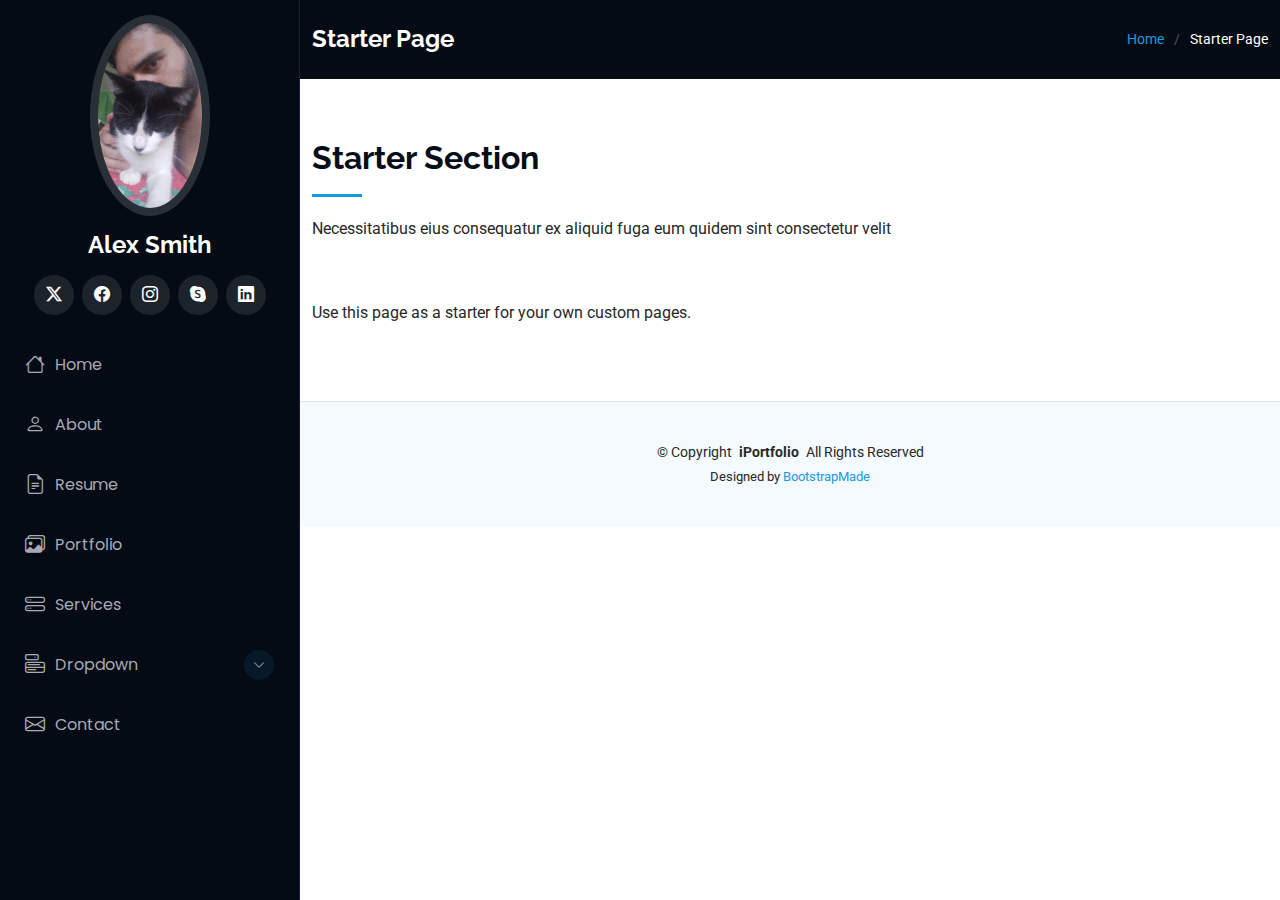
<file: starter-page.html>
<!DOCTYPE html>
<html lang="en">

<head>
  <meta charset="utf-8">
  <meta content="width=device-width, initial-scale=1.0" name="viewport">
  <title>Starter Page - iPortfolio Bootstrap Template</title>
  <meta content="" name="description">
  <meta content="" name="keywords">

  <!-- Favicons -->
  <link href="assets/img/favicon.png" rel="icon">
  <link href="assets/img/apple-touch-icon.png" rel="apple-touch-icon">

  <!-- Fonts -->
  <link href="https://fonts.googleapis.com" rel="preconnect">
  <link href="https://fonts.gstatic.com" rel="preconnect" crossorigin>
  <link href="https://fonts.googleapis.com/css2?family=Roboto:ital,wght@0,100;0,300;0,400;0,500;0,700;0,900;1,100;1,300;1,400;1,500;1,700;1,900&family=Poppins:ital,wght@0,100;0,200;0,300;0,400;0,500;0,600;0,700;0,800;0,900;1,100;1,200;1,300;1,400;1,500;1,600;1,700;1,800;1,900&family=Raleway:ital,wght@0,100;0,200;0,300;0,400;0,500;0,600;0,700;0,800;0,900;1,100;1,200;1,300;1,400;1,500;1,600;1,700;1,800;1,900&display=swap" rel="stylesheet">

  <!-- Vendor CSS Files -->
  <link href="assets/vendor/bootstrap/css/bootstrap.min.css" rel="stylesheet">
  <link href="assets/vendor/bootstrap-icons/bootstrap-icons.css" rel="stylesheet">
  <link href="assets/vendor/aos/aos.css" rel="stylesheet">
  <link href="assets/vendor/glightbox/css/glightbox.min.css" rel="stylesheet">
  <link href="assets/vendor/swiper/swiper-bundle.min.css" rel="stylesheet">

  <!-- Main CSS File -->
  <link href="assets/css/main.css" rel="stylesheet">

  <!-- =======================================================
  * Template Name: iPortfolio
  * Template URL: https://bootstrapmade.com/iportfolio-bootstrap-portfolio-websites-template/
  * Updated: Jun 29 2024 with Bootstrap v5.3.3
  * Author: BootstrapMade.com
  * License: https://bootstrapmade.com/license/
  ======================================================== -->
</head>

<body class="starter-page-page">

  <header id="header" class="header dark-background d-flex flex-column">
    <i class="header-toggle d-xl-none bi bi-list"></i>

    <div class="profile-img">
      <img src="assets/img/my-profile-img.jpg" alt="" class="img-fluid rounded-circle">
    </div>

    <a href="index.html" class="logo d-flex align-items-center justify-content-center">
      <!-- Uncomment the line below if you also wish to use an image logo -->
      <!-- <img src="assets/img/logo.png" alt=""> -->
      <h1 class="sitename">Alex Smith</h1>
    </a>

    <div class="social-links text-center">
      <a href="#" class="twitter"><i class="bi bi-twitter-x"></i></a>
      <a href="#" class="facebook"><i class="bi bi-facebook"></i></a>
      <a href="#" class="instagram"><i class="bi bi-instagram"></i></a>
      <a href="#" class="google-plus"><i class="bi bi-skype"></i></a>
      <a href="#" class="linkedin"><i class="bi bi-linkedin"></i></a>
    </div>

    <nav id="navmenu" class="navmenu">
      <ul>
        <li><a href="#hero"><i class="bi bi-house navicon"></i>Home</a></li>
        <li><a href="#about"><i class="bi bi-person navicon"></i> About</a></li>
        <li><a href="#resume"><i class="bi bi-file-earmark-text navicon"></i> Resume</a></li>
        <li><a href="#portfolio"><i class="bi bi-images navicon"></i> Portfolio</a></li>
        <li><a href="#services"><i class="bi bi-hdd-stack navicon"></i> Services</a></li>
        <li class="dropdown"><a href="#"><i class="bi bi-menu-button navicon"></i> <span>Dropdown</span> <i class="bi bi-chevron-down toggle-dropdown"></i></a>
          <ul>
            <li><a href="#">Dropdown 1</a></li>
            <li class="dropdown"><a href="#"><span>Deep Dropdown</span> <i class="bi bi-chevron-down toggle-dropdown"></i></a>
              <ul>
                <li><a href="#">Deep Dropdown 1</a></li>
                <li><a href="#">Deep Dropdown 2</a></li>
                <li><a href="#">Deep Dropdown 3</a></li>
                <li><a href="#">Deep Dropdown 4</a></li>
                <li><a href="#">Deep Dropdown 5</a></li>
              </ul>
            </li>
            <li><a href="#">Dropdown 2</a></li>
            <li><a href="#">Dropdown 3</a></li>
            <li><a href="#">Dropdown 4</a></li>
          </ul>
        </li>
        <li><a href="#contact"><i class="bi bi-envelope navicon"></i> Contact</a></li>
      </ul>
    </nav>

  </header>

  <main class="main">

    <!-- Page Title -->
    <div class="page-title dark-background">
      <div class="container d-lg-flex justify-content-between align-items-center">
        <h1 class="mb-2 mb-lg-0">Starter Page</h1>
        <nav class="breadcrumbs">
          <ol>
            <li><a href="index.html">Home</a></li>
            <li class="current">Starter Page</li>
          </ol>
        </nav>
      </div>
    </div><!-- End Page Title -->

    <!-- Starter Section Section -->
    <section id="starter-section" class="starter-section section">

      <!-- Section Title -->
      <div class="container section-title" data-aos="fade-up">
        <h2>Starter Section</h2>
        <p>Necessitatibus eius consequatur ex aliquid fuga eum quidem sint consectetur velit</p>
      </div><!-- End Section Title -->

      <div class="container" data-aos="fade-up">
        <p>Use this page as a starter for your own custom pages.</p>
      </div>

    </section><!-- /Starter Section Section -->

  </main>

  <footer id="footer" class="footer position-relative light-background">

    <div class="container">
      <div class="copyright text-center ">
        <p>© <span>Copyright</span> <strong class="px-1 sitename">iPortfolio</strong> <span>All Rights Reserved</span></p>
      </div>
      <div class="credits">
        <!-- All the links in the footer should remain intact. -->
        <!-- You can delete the links only if you've purchased the pro version. -->
        <!-- Licensing information: https://bootstrapmade.com/license/ -->
        <!-- Purchase the pro version with working PHP/AJAX contact form: [buy-url] -->
        Designed by <a href="https://bootstrapmade.com/">BootstrapMade</a>
      </div>
    </div>

  </footer>

  <!-- Scroll Top -->
  <a href="#" id="scroll-top" class="scroll-top d-flex align-items-center justify-content-center"><i class="bi bi-arrow-up-short"></i></a>

  <!-- Preloader -->
  <div id="preloader"></div>

  <!-- Vendor JS Files -->
  <script src="assets/vendor/bootstrap/js/bootstrap.bundle.min.js"></script>
  <script src="assets/vendor/php-email-form/validate.js"></script>
  <script src="assets/vendor/aos/aos.js"></script>
  <script src="assets/vendor/typed.js/typed.umd.js"></script>
  <script src="assets/vendor/purecounter/purecounter_vanilla.js"></script>
  <script src="assets/vendor/waypoints/noframework.waypoints.js"></script>
  <script src="assets/vendor/glightbox/js/glightbox.min.js"></script>
  <script src="assets/vendor/imagesloaded/imagesloaded.pkgd.min.js"></script>
  <script src="assets/vendor/isotope-layout/isotope.pkgd.min.js"></script>
  <script src="assets/vendor/swiper/swiper-bundle.min.js"></script>

  <!-- Main JS File -->
  <script src="assets/js/main.js"></script>

</body>

</html>
</file>
<file: assets/css/main.css>
/**
* Template Name: iPortfolio
* Template URL: https://bootstrapmade.com/iportfolio-bootstrap-portfolio-websites-template/
* Updated: Jun 29 2024 with Bootstrap v5.3.3
* Author: BootstrapMade.com
* License: https://bootstrapmade.com/license/
*/

/*--------------------------------------------------------------
# Font & Color Variables
# Help: https://bootstrapmade.com/color-system/
--------------------------------------------------------------*/
/* Fonts */
:root {
  --default-font: "Roboto",  system-ui, -apple-system, "Segoe UI", Roboto, "Helvetica Neue", Arial, "Noto Sans", "Liberation Sans", sans-serif, "Apple Color Emoji", "Segoe UI Emoji", "Segoe UI Symbol", "Noto Color Emoji";
  --heading-font: "Raleway",  sans-serif;
  --nav-font: "Poppins",  sans-serif;
}

/* Global Colors - The following color variables are used throughout the website. Updating them here will change the color scheme of the entire website */
:root { 
  --background-color: #ffffff; /* Background color for the entire website, including individual sections */
  --default-color: #272829; /* Default color used for the majority of the text content across the entire website */
  --heading-color: #050d18; /* Color for headings, subheadings and title throughout the website */
  --accent-color: #149ddd; /* Accent color that represents your brand on the website. It's used for buttons, links, and other elements that need to stand out */
  --surface-color: #ffffff; /* The surface color is used as a background of boxed elements within sections, such as cards, icon boxes, or other elements that require a visual separation from the global background. */
  --contrast-color: #ffffff; /* Contrast color for text, ensuring readability against backgrounds of accent, heading, or default colors. */
}

/* Nav Menu Colors - The following color variables are used specifically for the navigation menu. They are separate from the global colors to allow for more customization options */
:root {
  --nav-color: #a8a9b4;  /* The default color of the main navmenu links */
  --nav-hover-color: #ffffff; /* Applied to main navmenu links when they are hovered over or active */
  --nav-mobile-background-color: #040b14; /* Used as the background color for mobile navigation menu */
  --nav-dropdown-background-color: #040b14; /* Used as the background color for dropdown items that appear when hovering over primary navigation items */
  --nav-dropdown-color: #a8a9b4; /* Used for navigation links of the dropdown items in the navigation menu. */
  --nav-dropdown-hover-color: #ffffff; /* Similar to --nav-hover-color, this color is applied to dropdown navigation links when they are hovered over. */
}

/* Color Presets - These classes override global colors when applied to any section or element, providing reuse of the sam color scheme. */

.light-background {
  --background-color: #f4fafd;
  --surface-color: #ffffff;
}

.dark-background {
  --background-color: #040b14;
  --default-color: #ffffff;
  --heading-color: #ffffff;
  --surface-color: #151f2b;
  --contrast-color: #ffffff;
}

/* Smooth scroll */
:root {
  scroll-behavior: smooth;
}

/*--------------------------------------------------------------
# General Styling & Shared Classes
--------------------------------------------------------------*/
body {
  color: var(--default-color);
  background-color: var(--background-color);
  font-family: var(--default-font);
}

a {
  color: var(--accent-color);
  text-decoration: none;
  transition: 0.3s;
}

a:hover {
  color: color-mix(in srgb, var(--accent-color), transparent 25%);
  text-decoration: none;
}

h1,
h2,
h3,
h4,
h5,
h6 {
  color: var(--heading-color);
  font-family: var(--heading-font);
}

/* PHP Email Form Messages
------------------------------*/
.php-email-form .error-message {
  display: none;
  background: #df1529;
  color: #ffffff;
  text-align: left;
  padding: 15px;
  margin-bottom: 24px;
  font-weight: 600;
}

.php-email-form .sent-message {
  display: none;
  color: #ffffff;
  background: #059652;
  text-align: center;
  padding: 15px;
  margin-bottom: 24px;
  font-weight: 600;
}

.php-email-form .loading {
  display: none;
  background: var(--surface-color);
  text-align: center;
  padding: 15px;
  margin-bottom: 24px;
}

.php-email-form .loading:before {
  content: "";
  display: inline-block;
  border-radius: 50%;
  width: 24px;
  height: 24px;
  margin: 0 10px -6px 0;
  border: 3px solid var(--accent-color);
  border-top-color: var(--surface-color);
  animation: php-email-form-loading 1s linear infinite;
}

@keyframes php-email-form-loading {
  0% {
    transform: rotate(0deg);
  }

  100% {
    transform: rotate(360deg);
  }
}

/*--------------------------------------------------------------
# Global Header
--------------------------------------------------------------*/
.header {
  color: var(--default-color);
  background-color: var(--background-color);
  position: fixed;
  top: 0;
  left: 0;
  bottom: 0;
  padding: 0 15px;
  width: 300px;
  transition: all ease-in-out 0.3s;
  overflow-y: auto;
  z-index: 997;
  border-right: 1px solid color-mix(in srgb, var(--default-color), transparent 90%);
}

.header .profile-img img {
  margin: 15px auto;
  display: block;
  width: 120px;
  border: 8px solid color-mix(in srgb, var(--default-color), transparent 85%);
}

.header .logo {
  line-height: 1;
  margin-bottom: 15px;
}

.header .logo img {
  max-height: 32px;
  margin-right: 8px;
}

.header .logo h1 {
  font-size: 24px;
  margin: 0;
  font-weight: 700;
  color: var(--heading-color);
}

.header .social-links {
  margin: 0 0 20px 0;
}

.header .social-links a {
  font-size: 16px;
  display: inline-flex;
  align-items: center;
  justify-content: center;
  background: color-mix(in srgb, var(--default-color), transparent 90%);
  color: var(--default-color);
  margin: 0 2px;
  border-radius: 50%;
  text-align: center;
  width: 40px;
  height: 40px;
  transition: 0.3s;
}

.header .social-links a:hover {
  color: var(--contrast-color);
  background: var(--accent-color);
}

@media (min-width: 1200px) {

  .header~main,
  .header~#footer {
    margin-left: 300px;
  }
}

@media (max-width: 1199px) {
  .header {
    left: -100%;
  }
}

.header.header-show {
  left: 0;
}

.header .header-toggle {
  color: var(--contrast-color);
  background-color: var(--accent-color);
  font-size: 22px;
  display: flex;
  align-items: center;
  justify-content: center;
  width: 40px;
  height: 40px;
  border-radius: 50%;
  cursor: pointer;
  position: fixed;
  top: 15px;
  right: 15px;
  z-index: 9999;
  transition: background-color 0.3s;
}

.header .header-toggle:hover {
  color: var(--contrast-color);
  background-color: color-mix(in srgb, var(--accent-color) 90%, white 15%);
}

/*--------------------------------------------------------------
# Navigation Menu
--------------------------------------------------------------*/
.mobile-nav-toggle {
  display: none;
}

.navmenu {
  padding: 0;
  z-index: 9997;
}

.navmenu ul {
  list-style: none;
  padding: 0 0 20px 0;
  margin: 0;
}

.navmenu a,
.navmenu a:focus {
  color: var(--nav-color);
  padding: 15px 10px;
  font-family: var(--nav-font);
  font-size: 16px;
  font-weight: 400;
  display: flex;
  align-items: center;
  white-space: nowrap;
  transition: 0.3s;
  width: 100%;
}

.navmenu a .navicon,
.navmenu a:focus .navicon {
  font-size: 20px;
  margin-right: 10px;
}

.navmenu a .toggle-dropdown,
.navmenu a:focus .toggle-dropdown {
  font-size: 12px;
  line-height: 0;
  margin-left: auto;
  width: 30px;
  height: 30px;
  display: flex;
  align-items: center;
  justify-content: center;
  border-radius: 50%;
  transition: 0.3s;
  flex-shrink: 0;
  background-color: color-mix(in srgb, var(--accent-color), transparent 90%);
}

.navmenu a .toggle-dropdown:hover,
.navmenu a:focus .toggle-dropdown:hover {
  background-color: var(--accent-color);
  color: var(--contrast-color);
}

.navmenu a:hover,
.navmenu .active,
.navmenu .active:focus {
  color: var(--nav-hover-color);
}

.navmenu a:hover .navicon,
.navmenu .active .navicon,
.navmenu .active:focus .navicon {
  color: var(--accent-color);
}

.navmenu .active .toggle-dropdown,
.navmenu .active:focus .toggle-dropdown {
  background-color: var(--accent-color);
  color: var(--contrast-color);
  transform: rotate(180deg);
}

.navmenu .dropdown {
  display: block;
}

.navmenu .dropdown a,
.navmenu .dropdown a:focus {
  color: --nav-dropdown-color;
}

.navmenu .dropdown a:hover,
.navmenu .dropdown .active,
.navmenu .dropdown .active:focus {
  color: var(--nav-dropdown-hover-color);
}

.navmenu .dropdown ul {
  position: static;
  display: none;
  z-index: 99;
  padding: 5px 10px;
  margin: 5px 10px;
  background-color: var(--nav-dropdown-background-color);
  border: 1px solid color-mix(in srgb, var(--default-color), transparent 90%);
  box-shadow: none;
  transition: all 0.5s ease-in-out;
}

.navmenu .dropdown ul ul {
  background-color: rgba(33, 37, 41, 0.1);
}

.navmenu .dropdown>.dropdown-active {
  display: block;
  background-color: rgba(33, 37, 41, 0.03);
}

/*--------------------------------------------------------------
# Global Footer
--------------------------------------------------------------*/
.footer {
  color: var(--default-color);
  background-color: var(--background-color);
  font-size: 14px;
  padding: 40px 0;
  position: relative;
  border-top: 1px solid color-mix(in srgb, var(--default-color), transparent 90%);
}

.footer .copyright p {
  margin-bottom: 0;
}

.footer .credits {
  margin-top: 4px;
  font-size: 13px;
  text-align: center;
}

/*--------------------------------------------------------------
# Preloader
--------------------------------------------------------------*/
#preloader {
  position: fixed;
  inset: 0;
  z-index: 999999;
  overflow: hidden;
  background: var(--background-color);
  transition: all 0.6s ease-out;
}

#preloader:before {
  content: "";
  position: fixed;
  top: calc(50% - 30px);
  left: calc(50% - 30px);
  border: 6px solid #ffffff;
  border-color: var(--accent-color) transparent var(--accent-color) transparent;
  border-radius: 50%;
  width: 60px;
  height: 60px;
  animation: animate-preloader 1.5s linear infinite;
}

@keyframes animate-preloader {
  0% {
    transform: rotate(0deg);
  }

  100% {
    transform: rotate(360deg);
  }
}

/*--------------------------------------------------------------
# Scroll Top Button
--------------------------------------------------------------*/
.scroll-top {
  position: fixed;
  visibility: hidden;
  opacity: 0;
  right: 15px;
  bottom: -15px;
  z-index: 99999;
  background-color: var(--accent-color);
  width: 44px;
  height: 44px;
  border-radius: 50px;
  transition: all 0.4s;
}

.scroll-top i {
  font-size: 24px;
  color: var(--contrast-color);
  line-height: 0;
}

.scroll-top:hover {
  background-color: color-mix(in srgb, var(--accent-color), transparent 20%);
  color: var(--contrast-color);
}

.scroll-top.active {
  visibility: visible;
  opacity: 1;
  bottom: 15px;
}

/*--------------------------------------------------------------
# Disable aos animation delay on mobile devices
--------------------------------------------------------------*/
@media screen and (max-width: 768px) {
  [data-aos-delay] {
    transition-delay: 0 !important;
  }
}

/*--------------------------------------------------------------
# Global Page Titles & Breadcrumbs
--------------------------------------------------------------*/
.page-title {
  color: var(--default-color);
  background-color: var(--background-color);
  padding: 25px 0;
  position: relative;
}

.page-title h1 {
  font-size: 24px;
  font-weight: 700;
}

.page-title .breadcrumbs ol {
  display: flex;
  flex-wrap: wrap;
  list-style: none;
  padding: 0;
  margin: 0;
  font-size: 14px;
  font-weight: 400;
}

.page-title .breadcrumbs ol li+li {
  padding-left: 10px;
}

.page-title .breadcrumbs ol li+li::before {
  content: "/";
  display: inline-block;
  padding-right: 10px;
  color: color-mix(in srgb, var(--default-color), transparent 70%);
}

/*--------------------------------------------------------------
# Global Sections
--------------------------------------------------------------*/
section,
.section {
  color: var(--default-color);
  background-color: var(--background-color);
  padding: 60px 0;
  overflow: clip;
}

/*--------------------------------------------------------------
# Global Section Titles
--------------------------------------------------------------*/
.section-title {
  padding-bottom: 60px;
  position: relative;
}

.section-title h2 {
  font-size: 32px;
  font-weight: 700;
  margin-bottom: 20px;
  padding-bottom: 20px;
  position: relative;
}

.section-title h2:after {
  content: "";
  position: absolute;
  display: block;
  width: 50px;
  height: 3px;
  background: var(--accent-color);
  left: 0;
  bottom: 0;
}

.section-title p {
  margin-bottom: 0;
}

/*--------------------------------------------------------------
# Hero Section
--------------------------------------------------------------*/
.hero {
  width: 100%;
  min-height: 100vh;
  position: relative;
  padding: 80px 0;
  display: flex;
  align-items: center;
  justify-content: center;
}

.hero img {
  position: absolute;
  inset: 0;
  display: block;
  width: 100%;
  height: 100%;
  object-fit: cover;
  z-index: 1;
}

.hero:before {
  content: "";
  background: color-mix(in srgb, var(--background-color), transparent 70%);
  position: absolute;
  inset: 0;
  z-index: 2;
}

.hero .container {
  position: relative;
  z-index: 3;
}

.hero h2 {
  margin: 0;
  font-size: 64px;
  font-weight: 700;
}

.hero p {
  margin: 5px 0 0 0;
  font-size: 26px;
}

.hero p span {
  letter-spacing: 1px;
  border-bottom: 2px solid var(--accent-color);
}

.hero .social-links {
  margin-top: 25px;
}

.hero .social-links a {
  font-size: 24px;
  display: inline-block;
  color: color-mix(in srgb, var(--default-color), transparent 50%);
  line-height: 1;
  margin-right: 20px;
  transition: 0.3s;
}

.hero .social-links a:hover {
  color: var(--accent-color);
}

@media (max-width: 768px) {
  .hero h2 {
    font-size: 32px;
  }

  .hero p {
    font-size: 20px;
  }
}

/*--------------------------------------------------------------
# About Section
--------------------------------------------------------------*/
.about .content h2 {
  font-weight: 700;
  font-size: 24px;
}

.about .content ul {
  list-style: none;
  padding: 0;
}

.about .content ul li {
  margin-bottom: 20px;
  display: flex;
  align-items: center;
}

.about .content ul strong {
  margin-right: 10px;
}

.about .content ul i {
  font-size: 16px;
  margin-right: 5px;
  color: var(--accent-color);
  line-height: 0;
}

/*--------------------------------------------------------------
# Stats Section
--------------------------------------------------------------*/
.stats .stats-item {
  padding: 30px;
  width: 100%;
}

.stats .stats-item i {
  color: var(--accent-color);
  display: block;
  font-size: 44px;
  float: left;
  line-height: 0;
}

.stats .stats-item .purecounter {
  color: var(--heading-color);
  font-size: 48px;
  line-height: 40px;
  display: block;
  font-weight: 700;
  margin-left: 60px;
}

.stats .stats-item p {
  color: color-mix(in srgb, var(--default-color), transparent 40%);
  padding: 15px 0 0 0;
  margin: 0 0 0 60px;
  font-family: var(--heading-font);
  font-size: 14px;
}

/*--------------------------------------------------------------
# Skills Section
--------------------------------------------------------------*/
.skills .progress {
  height: 60px;
  display: block;
  background: none;
  border-radius: 0;
}

.skills .progress .skill {
  color: var(--heading-color);
  padding: 0;
  margin: 0 0 6px 0;
  text-transform: uppercase;
  display: block;
  font-weight: 600;
  font-family: var(--heading-font);
}

.skills .progress .skill .val {
  float: right;
  font-style: normal;
}

.skills .progress-bar-wrap {
  background: color-mix(in srgb, var(--default-color), transparent 90%);
  height: 10px;
}

.skills .progress-bar {
  width: 1px;
  height: 10px;
  transition: 0.9s;
  background-color: var(--accent-color);
}

/*--------------------------------------------------------------
# Resume Section
--------------------------------------------------------------*/
.resume .resume-title {
  color: var(--heading-color);
  font-size: 26px;
  font-weight: 700;
  margin-top: 20px;
  margin-bottom: 20px;
}

.resume .resume-item {
  padding: 0 0 20px 20px;
  margin-top: -2px;
  border-left: 2px solid var(--accent-color);
  position: relative;
}

.resume .resume-item h4 {
  line-height: 18px;
  font-size: 18px;
  font-weight: 600;
  text-transform: uppercase;
  color: color-mix(in srgb, var(--default-color), transparent 20%);
  margin-bottom: 10px;
}

.resume .resume-item h5 {
  font-size: 16px;
  padding: 5px 15px;
  display: inline-block;
  font-weight: 600;
  margin-bottom: 10px;
}

.resume .resume-item ul {
  padding-left: 20px;
}

.resume .resume-item ul li {
  padding-bottom: 10px;
}

.resume .resume-item:last-child {
  padding-bottom: 0;
}

.resume .resume-item::before {
  content: "";
  position: absolute;
  width: 16px;
  height: 16px;
  border-radius: 50px;
  left: -9px;
  top: 0;
  background: var(--background-color);
  border: 2px solid var(--accent-color);
}

/*--------------------------------------------------------------
# Portfolio Section
--------------------------------------------------------------*/
.portfolio .portfolio-filters {
  padding: 0;
  margin: 0 auto 20px auto;
  list-style: none;
  text-align: center;
}

.portfolio .portfolio-filters li {
  cursor: pointer;
  display: inline-block;
  padding: 0;
  font-size: 14px;
  font-weight: 400;
  margin: 0 10px;
  line-height: 1;
  text-transform: uppercase;
  margin-bottom: 10px;
  transition: all 0.3s ease-in-out;
}

.portfolio .portfolio-filters li:hover,
.portfolio .portfolio-filters li.filter-active {
  color: var(--accent-color);
}

.portfolio .portfolio-filters li:first-child {
  margin-left: 0;
}

.portfolio .portfolio-filters li:last-child {
  margin-right: 0;
}

@media (max-width: 575px) {
  .portfolio .portfolio-filters li {
    font-size: 14px;
    margin: 0 5px;
  }
}

.portfolio .portfolio-content {
  position: relative;
  overflow: hidden;
}

.portfolio .portfolio-content img {
  transition: 0.3s;
}

.portfolio .portfolio-content .portfolio-info {
  opacity: 0;
  position: absolute;
  inset: 0;
  z-index: 3;
  transition: all ease-in-out 0.3s;
  background: rgba(0, 0, 0, 0.6);
  padding: 15px;
}

.portfolio .portfolio-content .portfolio-info h4 {
  font-size: 14px;
  padding: 5px 10px;
  font-weight: 400;
  color: #ffffff;
  display: inline-block;
  background-color: var(--accent-color);
}

.portfolio .portfolio-content .portfolio-info p {
  position: absolute;
  bottom: 10px;
  text-align: center;
  display: inline-block;
  left: 0;
  right: 0;
  font-size: 16px;
  font-weight: 600;
  color: rgba(255, 255, 255, 0.8);
}

.portfolio .portfolio-content .portfolio-info .preview-link,
.portfolio .portfolio-content .portfolio-info .details-link {
  position: absolute;
  left: calc(50% - 40px);
  font-size: 26px;
  top: calc(50% - 14px);
  color: #fff;
  transition: 0.3s;
  line-height: 1.2;
}

.portfolio .portfolio-content .portfolio-info .preview-link:hover,
.portfolio .portfolio-content .portfolio-info .details-link:hover {
  color: var(--accent-color);
}

.portfolio .portfolio-content .portfolio-info .details-link {
  left: 50%;
  font-size: 34px;
  line-height: 0;
}

.portfolio .portfolio-content:hover .portfolio-info {
  opacity: 1;
}

.portfolio .portfolio-content:hover img {
  transform: scale(1.1);
}

/*--------------------------------------------------------------
# Services Section
--------------------------------------------------------------*/
.services .service-item {
  position: relative;
}

.services .service-item .icon {
  background: var(--accent-color);
  display: flex;
  align-items: center;
  justify-content: center;
  width: 54px;
  height: 54px;
  border-radius: 50%;
  transition: 0.5s;
  border: 1px solid var(--accent-color);
  margin-right: 20px;
}

.services .service-item .icon i {
  color: var(--contrast-color);
  font-size: 24px;
  line-height: 0;
}

.services .service-item:hover .icon {
  background: var(--surface-color);
}

.services .service-item:hover .icon i {
  color: var(--accent-color);
}

.services .service-item .title {
  font-weight: 700;
  margin-bottom: 15px;
  font-size: 18px;
}

.services .service-item .title a {
  color: var(--heading-color);
}

.services .service-item .title a:hover {
  color: var(--accent-color);
}

.services .service-item .description {
  line-height: 24px;
  font-size: 14px;
}

/*--------------------------------------------------------------
# Testimonials Section
--------------------------------------------------------------*/
.testimonials .testimonials-carousel,
.testimonials .testimonials-slider {
  overflow: hidden;
}

.testimonials .testimonial-item {
  box-sizing: content-box;
  text-align: center;
  min-height: 320px;
}

.testimonials .testimonial-item .testimonial-img {
  width: 90px;
  border-radius: 50%;
  margin: 0 auto;
}

.testimonials .testimonial-item h3 {
  font-size: 18px;
  font-weight: bold;
  margin: 10px 0 5px 0;
}

.testimonials .testimonial-item h4 {
  font-size: 14px;
  color: color-mix(in srgb, var(--default-color), transparent 20%);
  margin: 0;
}

.testimonials .testimonial-item .quote-icon-left,
.testimonials .testimonial-item .quote-icon-right {
  color: color-mix(in srgb, var(--accent-color), transparent 40%);
  font-size: 26px;
  line-height: 0;
}

.testimonials .testimonial-item .quote-icon-left {
  display: inline-block;
  left: -5px;
  position: relative;
}

.testimonials .testimonial-item .quote-icon-right {
  display: inline-block;
  right: -5px;
  position: relative;
  top: 10px;
  transform: scale(-1, -1);
}

.testimonials .testimonial-item p {
  font-style: italic;
  margin: 0 15px 15px 15px;
  padding: 20px;
  background-color: var(--surface-color);
  position: relative;
  margin-bottom: 35px;
  border-radius: 6px;
  box-shadow: 0px 2px 15px rgba(0, 0, 0, 0.1);
}

.testimonials .testimonial-item p::after {
  content: "";
  width: 0;
  height: 0;
  border-top: 20px solid var(--surface-color);
  border-right: 20px solid transparent;
  border-left: 20px solid transparent;
  position: absolute;
  bottom: -20px;
  left: calc(50% - 20px);
}

.testimonials .swiper-wrapper {
  height: auto;
}

.testimonials .swiper-pagination {
  margin-top: 40px;
  position: relative;
}

.testimonials .swiper-pagination .swiper-pagination-bullet {
  width: 12px;
  height: 12px;
  background-color: var(--background-color);
  opacity: 1;
  border: 1px solid var(--accent-color);
}

.testimonials .swiper-pagination .swiper-pagination-bullet-active {
  background-color: var(--accent-color);
}

/*--------------------------------------------------------------
# Contact Section
--------------------------------------------------------------*/
.contact .info-wrap {
  background-color: var(--surface-color);
  box-shadow: 0px 0px 20px rgba(0, 0, 0, 0.1);
  padding: 30px;
}

@media (max-width: 575px) {
  .contact .info-wrap {
    padding: 20px;
  }
}

.contact .info-item {
  margin-bottom: 40px;
}

.contact .info-item i {
  font-size: 20px;
  color: var(--accent-color);
  background: color-mix(in srgb, var(--accent-color), transparent 92%);
  width: 44px;
  height: 44px;
  display: flex;
  justify-content: center;
  align-items: center;
  border-radius: 50px;
  transition: all 0.3s ease-in-out;
  margin-right: 15px;
}

.contact .info-item h3 {
  padding: 0;
  font-size: 18px;
  font-weight: 700;
  margin-bottom: 5px;
}

.contact .info-item p {
  padding: 0;
  margin-bottom: 0;
  font-size: 14px;
}

.contact .info-item:hover i {
  background: var(--accent-color);
  color: var(--contrast-color);
}

.contact .php-email-form {
  background-color: var(--surface-color);
  height: 100%;
  padding: 30px;
  box-shadow: 0px 0px 20px rgba(0, 0, 0, 0.1);
}

@media (max-width: 575px) {
  .contact .php-email-form {
    padding: 20px;
  }
}

.contact .php-email-form input[type=text],
.contact .php-email-form input[type=email],
.contact .php-email-form textarea {
  font-size: 14px;
  padding: 10px 15px;
  box-shadow: none;
  border-radius: 0;
  color: var(--default-color);
  background-color: var(--surface-color);
  border-color: color-mix(in srgb, var(--default-color), transparent 80%);
}

.contact .php-email-form input[type=text]:focus,
.contact .php-email-form input[type=email]:focus,
.contact .php-email-form textarea:focus {
  border-color: var(--accent-color);
}

.contact .php-email-form input[type=text]::placeholder,
.contact .php-email-form input[type=email]::placeholder,
.contact .php-email-form textarea::placeholder {
  color: color-mix(in srgb, var(--default-color), transparent 70%);
}

.contact .php-email-form button[type=submit] {
  color: var(--contrast-color);
  background: var(--accent-color);
  border: 0;
  padding: 10px 30px;
  transition: 0.4s;
  border-radius: 50px;
}

.contact .php-email-form button[type=submit]:hover {
  background: color-mix(in srgb, var(--accent-color), transparent 25%);
}

/*--------------------------------------------------------------
# Portfolio Details Section
--------------------------------------------------------------*/
.portfolio-details .portfolio-details-slider img {
  width: 100%;
}

.portfolio-details .portfolio-details-slider .swiper-pagination {
  margin-top: 20px;
  position: relative;
}

.portfolio-details .portfolio-details-slider .swiper-pagination .swiper-pagination-bullet {
  width: 12px;
  height: 12px;
  background-color: color-mix(in srgb, var(--default-color), transparent 85%);
  opacity: 1;
}

.portfolio-details .portfolio-details-slider .swiper-pagination .swiper-pagination-bullet-active {
  background-color: var(--accent-color);
}

.portfolio-details .portfolio-info {
  padding: 30px;
  box-shadow: 0px 0 30px rgba(0, 0, 0, 0.1);
}

.portfolio-details .portfolio-info h3 {
  font-size: 22px;
  font-weight: 700;
  margin-bottom: 20px;
  padding-bottom: 20px;
  border-bottom: 1px solid color-mix(in srgb, var(--default-color), transparent 85%);
}

.portfolio-details .portfolio-info ul {
  list-style: none;
  padding: 0;
  font-size: 15px;
}

.portfolio-details .portfolio-info ul li+li {
  margin-top: 10px;
}

.portfolio-details .portfolio-description {
  padding-top: 30px;
}

.portfolio-details .portfolio-description h2 {
  font-size: 26px;
  font-weight: 700;
  margin-bottom: 20px;
}

.portfolio-details .portfolio-description p {
  padding: 0;
  color: color-mix(in srgb, var(--default-color), transparent 30%);
}

/*--------------------------------------------------------------
# Service Details Section
--------------------------------------------------------------*/
.service-details .services-list {
  padding: 10px 30px;
  border: 1px solid color-mix(in srgb, var(--default-color), transparent 90%);
  margin-bottom: 20px;
}

.service-details .services-list a {
  display: block;
  line-height: 1;
  padding: 8px 0 8px 15px;
  border-left: 3px solid color-mix(in srgb, var(--default-color), transparent 70%);
  margin: 20px 0;
  color: color-mix(in srgb, var(--default-color), transparent 20%);
  transition: 0.3s;
}

.service-details .services-list a.active {
  color: var(--heading-color);
  font-weight: 700;
  border-color: var(--accent-color);
}

.service-details .services-list a:hover {
  border-color: var(--accent-color);
}

.service-details .services-img {
  margin-bottom: 20px;
}

.service-details h3 {
  font-size: 26px;
  font-weight: 700;
}

.service-details h4 {
  font-size: 20px;
  font-weight: 700;
}

.service-details p {
  font-size: 15px;
}

.service-details ul {
  list-style: none;
  padding: 0;
  font-size: 15px;
}

.service-details ul li {
  padding: 5px 0;
  display: flex;
  align-items: center;
}

.service-details ul i {
  font-size: 20px;
  margin-right: 8px;
  color: var(--accent-color);
}

/*--------------------------------------------------------------
# Starter Section Section
--------------------------------------------------------------*/
.starter-section {
  /* Add your styles here */
}
</file>
